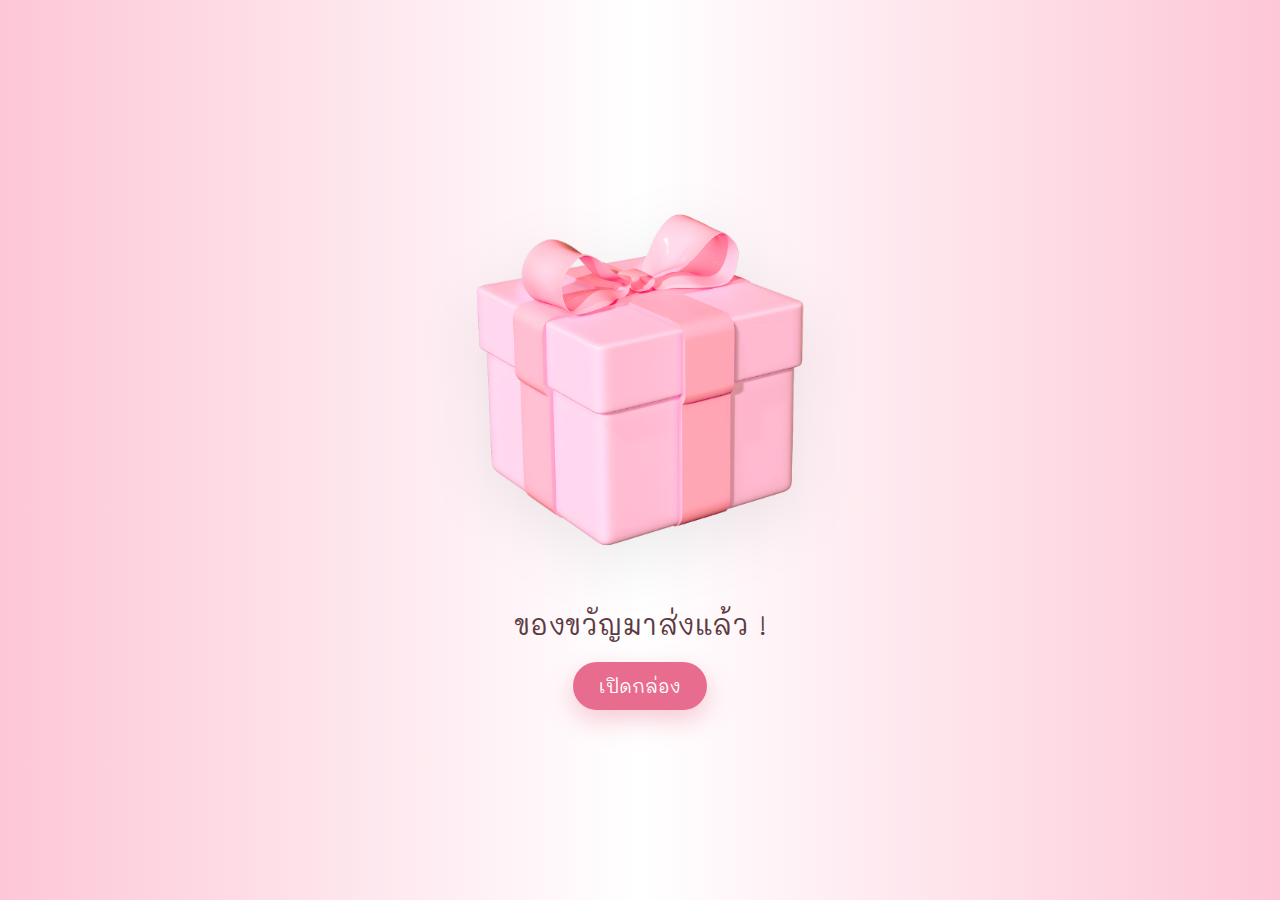
<file: index.html>
<!DOCTYPE html>
<html lang="en">
<head>
    <meta charset="UTF-8">
    <meta name="viewport" content="width=device-width, initial-scale=1.0">
    <link rel="stylesheet" href="css/style.css">
    <link href="https://fonts.googleapis.com/css2?family=Mali&display=swap" rel="stylesheet">
    <title>LOVE</title>
</head>
<body>
    <img src="img/Gift.png" alt="Gift" width="760" height="760">
    <p>ของขวัญมาส่งแล้ว !</p>
    <a href="pass.html">เปิดกล่อง</a>
</body>
</html>
</file>
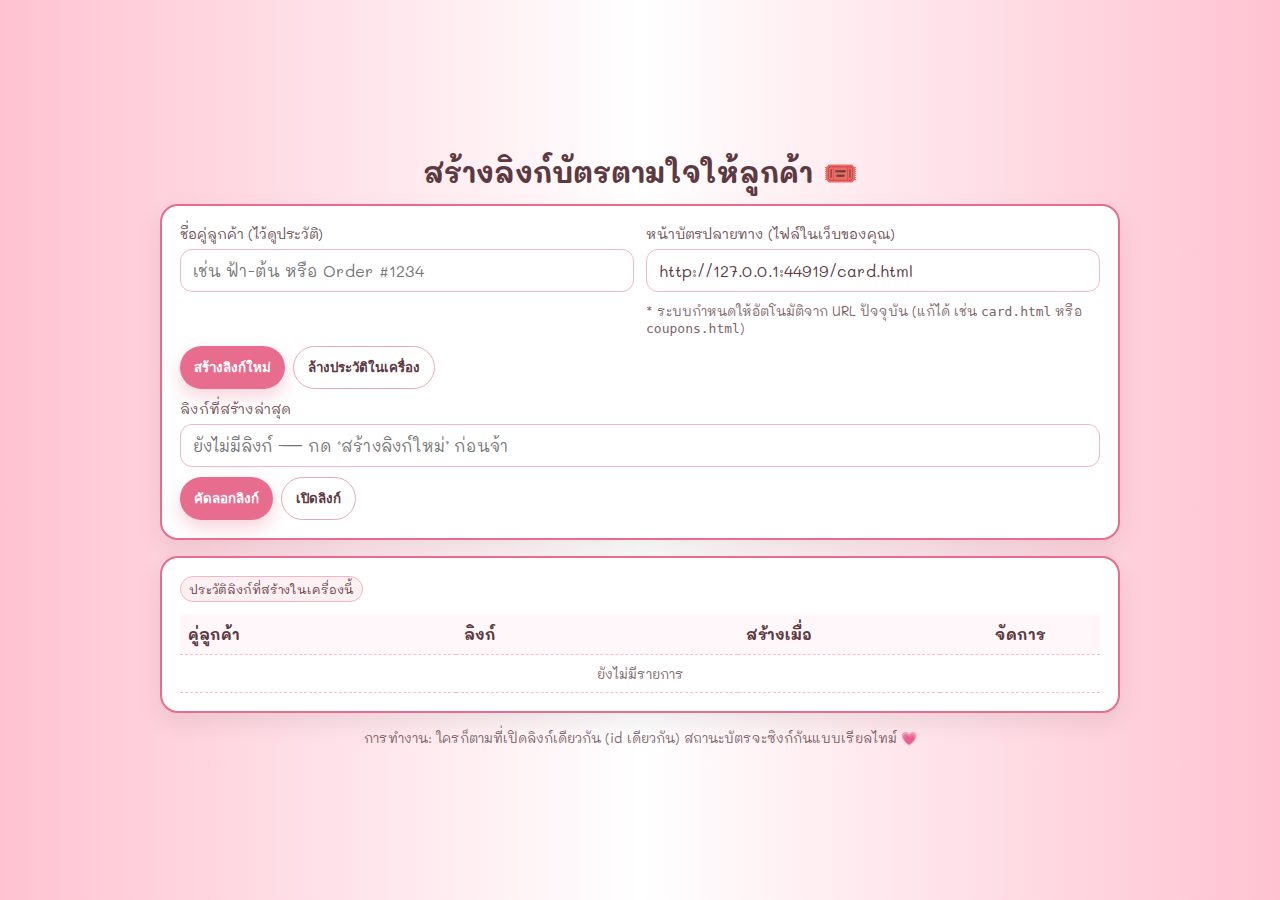
<file: card.html>
<!DOCTYPE html>
<html lang="th">

<head>
    <meta charset="utf-8">
    <meta name="viewport" content="width=device-width, initial-scale=1">
    <title>สร้างลิงก์บัตรตามใจ (สำหรับลูกค้า)</title>
    <link href="https://fonts.googleapis.com/css2?family=Mali&display=swap" rel="stylesheet">
    <style>
        * {
            box-sizing: border-box;
            margin: 0;
            padding: 0
        }

        html,
        body {
            height: 100%
        }

        body {
            font-family: 'Mali', cursive;
            background: linear-gradient(to right, #FFC2D1, #FFFFFF, #FFC2D1);
            color: #5C3A42;
            display: flex;
            align-items: center;
            justify-content: center;
            padding: 28px;
        }

        .wrap {
            width: min(960px, 96vw);
        }

        h1 {
            text-align: center;
            font-size: 28px;
            margin-bottom: 14px;
        }

        .card {
            background: #fff;
            border: 2px solid #E86C8D;
            border-radius: 18px;
            padding: 18px;
            box-shadow: 0 10px 24px rgba(0, 0, 0, .08);
            margin-bottom: 16px;
        }

        .row {
            display: grid;
            grid-template-columns: 1fr 1fr;
            gap: 12px;
        }

        label {
            font-size: 14px;
            opacity: .9;
            display: block;
            margin-bottom: 6px;
        }

        input[type="text"],
        .readonly {
            width: 100%;
            padding: 10px 12px;
            border-radius: 12px;
            border: 1.5px solid #f0b7c9;
            background: #fff;
            font-family: 'Mali', cursive;
            font-size: 16px;
            color: #5C3A42;
        }

        .readonly {
            background: #fffdfd;
        }

        .btn {
            appearance: none;
            border: 0;
            cursor: pointer;
            padding: 10px 14px;
            border-radius: 999px;
            background: #E86C8D;
            color: #fff;
            font-weight: 700;
            box-shadow: 0 8px 18px rgba(232, 108, 141, .3);
            transition: transform .06s ease, filter .15s ease;
        }

        .btn:hover {
            transform: translateY(-1px);
            filter: brightness(.97);
        }

        .ghost {
            background: transparent;
            color: #5C3A42;
            border: 1.5px solid #e7a9ba;
            box-shadow: none;
        }

        .actions {
            display: flex;
            gap: 8px;
            flex-wrap: wrap;
        }

        .hint {
            font-size: 13px;
            opacity: .8;
        }

        .list {
            margin-top: 12px;
        }

        table {
            width: 100%;
            border-collapse: collapse;
        }

        th,
        td {
            padding: 10px 8px;
            border-bottom: 1px dashed #f1c1d0;
            text-align: left;
            font-size: 15px;
        }

        th {
            background: #fff7fa;
        }

        .pill {
            font-size: 12px;
            background: #fff0f4;
            border: 1px solid #f4b4c6;
            padding: 4px 8px;
            border-radius: 999px;
            display: inline-block;
        }

        .center {
            text-align: center
        }

        .mt {
            margin-top: 10px
        }

        .mb {
            margin-bottom: 8px
        }
    </style>
</head>

<body>
    <div class="wrap">
        <h1>สร้างลิงก์บัตรตามใจให้ลูกค้า 🎟️</h1>

        <!-- การตั้งค่า -->
        <section class="card">
            <div class="row">
                <div>
                    <label>ชื่อคู่ลูกค้า (ไว้ดูประวัติ)</label>
                    <input id="customerName" type="text" placeholder="เช่น ฟ้า-ต้น หรือ Order #1234">
                </div>
                <div>
                    <label>หน้าบัตรปลายทาง (ไฟล์ในเว็บของคุณ)</label>
                    <input id="targetPage" type="text" class="readonly">
                    <div class="hint mt">* ระบบกำหนดให้อัตโนมัติจาก URL ปัจจุบัน (แก้ได้ เช่น <code>card.html</code>
                        หรือ <code>coupons.html</code>)</div>
                </div>
            </div>

            <div class="actions mt">
                <button id="genBtn" class="btn">สร้างลิงก์ใหม่</button>
                <button id="clearBtn" class="btn ghost">ล้างประวัติในเครื่อง</button>
            </div>

            <div class="mt">
                <label>ลิงก์ที่สร้างล่าสุด</label>
                <input id="lastLink" type="text" class="readonly" readonly
                    placeholder="ยังไม่มีลิงก์ — กด ‘สร้างลิงก์ใหม่’ ก่อนจ้า">
                <div class="actions mt">
                    <button id="copyBtn" class="btn" disabled>คัดลอกลิงก์</button>
                    <button id="openBtn" class="btn ghost" disabled>เปิดลิงก์</button>
                </div>
            </div>
        </section>

        <!-- รายการที่เคยสร้าง -->
        <section class="card">
            <div class="mb"><span class="pill">ประวัติลิงก์ที่สร้างในเครื่องนี้</span></div>
            <div class="list">
                <table id="table">
                    <thead>
                        <tr>
                            <th style="width:30%">คู่ลูกค้า</th>
                            <th>ลิงก์</th>
                            <th style="width:22%">สร้างเมื่อ</th>
                            <th class="center" style="width:160px">จัดการ</th>
                        </tr>
                    </thead>
                    <tbody id="tbody">
                        <tr>
                            <td colspan="4" class="center hint">ยังไม่มีรายการ</td>
                        </tr>
                    </tbody>
                </table>
            </div>
        </section>

        <p class="hint center">
            การทำงาน: ใครก็ตามที่เปิดลิงก์เดียวกัน (id เดียวกัน) สถานะบัตรจะซิงก์กันแบบเรียลไทม์ 💗
        </p>
    </div>

    <script>
        // === ค่าพื้นฐาน/การเก็บประวัติ ===
        const LS_KEY = 'love_links_v1';

        // สร้างค่าเริ่มต้นของ targetPage จาก URL ปัจจุบัน (ชี้ไปที่ card.html/coupons.html)
        const targetPageInput = document.getElementById('targetPage');
        (function initTarget() {
            const here = new URL(location.href);
            // เดาว่าหน้าปลายทางคือ card.html ถ้าไฟล์นี้ชื่ออื่นแก้ได้ตามต้องการ
            const defaultPage = 'card.html';
            // สร้าง path ใน repo เดียวกัน
            const base = here.origin + here.pathname.replace(/[^/]+$/, '');
            targetPageInput.value = base + defaultPage;
        })();

        const genBtn = document.getElementById('genBtn');
        const clearBtn = document.getElementById('clearBtn');
        const copyBtn = document.getElementById('copyBtn');
        const openBtn = document.getElementById('openBtn');
        const lastLink = document.getElementById('lastLink');
        const nameEl = document.getElementById('customerName');
        const tbody = document.getElementById('tbody');

        // โหลดประวัติ
        function loadHistory() {
            try { return JSON.parse(localStorage.getItem(LS_KEY) || '[]'); }
            catch { return []; }
        }
        function saveHistory(list) {
            localStorage.setItem(LS_KEY, JSON.stringify(list));
        }

        function renderTable() {
            const list = loadHistory();
            if (list.length === 0) {
                tbody.innerHTML = `<tr><td colspan="4" class="center hint">ยังไม่มีรายการ</td></tr>`;
                return;
            }
            tbody.innerHTML = '';
            list.forEach((item, idx) => {
                const tr = document.createElement('tr');
                tr.innerHTML = `
          <td>${escapeHtml(item.name || '-')}</td>
          <td><a href="${item.link}" target="_blank">${item.link}</a></td>
          <td>${new Date(item.created).toLocaleString()}</td>
          <td class="center">
            <button class="btn" data-act="copy" data-i="${idx}">คัดลอก</button>
            <button class="btn ghost" data-act="del" data-i="${idx}">ลบ</button>
          </td>
        `;
                tbody.appendChild(tr);
            });
        }

        function escapeHtml(s = '') {
            return s.replace(/[&<>"']/g, m => ({ '&': '&amp;', '<': '&lt;', '>': '&gt;', '"': '&quot;', "'": '&#39;' }[m]));
        }

        // สร้างลิงก์ใหม่
        genBtn.addEventListener('click', () => {
            const page = targetPageInput.value.trim();
            if (!page) { alert('กรุณากรอกหน้าปลายทาง เช่น card.html'); return; }

            const id = (crypto.randomUUID ? crypto.randomUUID() : Math.random().toString(36).slice(2)) + Date.now();
            const url = new URL(page, location.href); // รองรับทั้ง absolute/relative
            url.searchParams.set('id', id);

            lastLink.value = url.toString();
            copyBtn.disabled = openBtn.disabled = false;

            const list = loadHistory();
            list.unshift({ name: nameEl.value.trim(), link: url.toString(), id, created: Date.now() });
            saveHistory(list);
            renderTable();
        });

        // คัดลอก/เปิดลิงก์ล่าสุด
        copyBtn.addEventListener('click', async () => {
            if (!lastLink.value) return;
            await navigator.clipboard.writeText(lastLink.value);
            copyBtn.textContent = 'คัดลอกแล้ว ✓';
            setTimeout(() => copyBtn.textContent = 'คัดลอกลิงก์', 1200);
        });
        openBtn.addEventListener('click', () => {
            if (!lastLink.value) return;
            window.open(lastLink.value, '_blank');
        });

        // จัดการตาราง (คัดลอก/ลบ)
        tbody.addEventListener('click', async (e) => {
            const btn = e.target.closest('button'); if (!btn) return;
            const i = +btn.dataset.i;
            const act = btn.dataset.act;
            const list = loadHistory();
            const item = list[i];
            if (!item) return;

            if (act === 'copy') {
                await navigator.clipboard.writeText(item.link);
                btn.textContent = 'คัดลอกแล้ว ✓';
                setTimeout(() => btn.textContent = 'คัดลอก', 1000);
            } else if (act === 'del') {
                if (confirm('ลบรายการนี้ออกจากประวัติ?')) {
                    list.splice(i, 1); saveHistory(list); renderTable();
                }
            }
        });

        // ล้างประวัติทั้งหมด
        clearBtn.addEventListener('click', () => {
            if (confirm('ล้างประวัติที่สร้างไว้ทั้งหมดเฉพาะในเครื่องนี้?')) {
                localStorage.removeItem(LS_KEY);
                renderTable();
            }
        });

        // เริ่มต้น
        renderTable();
    </script>
</body>

</html>
</file>
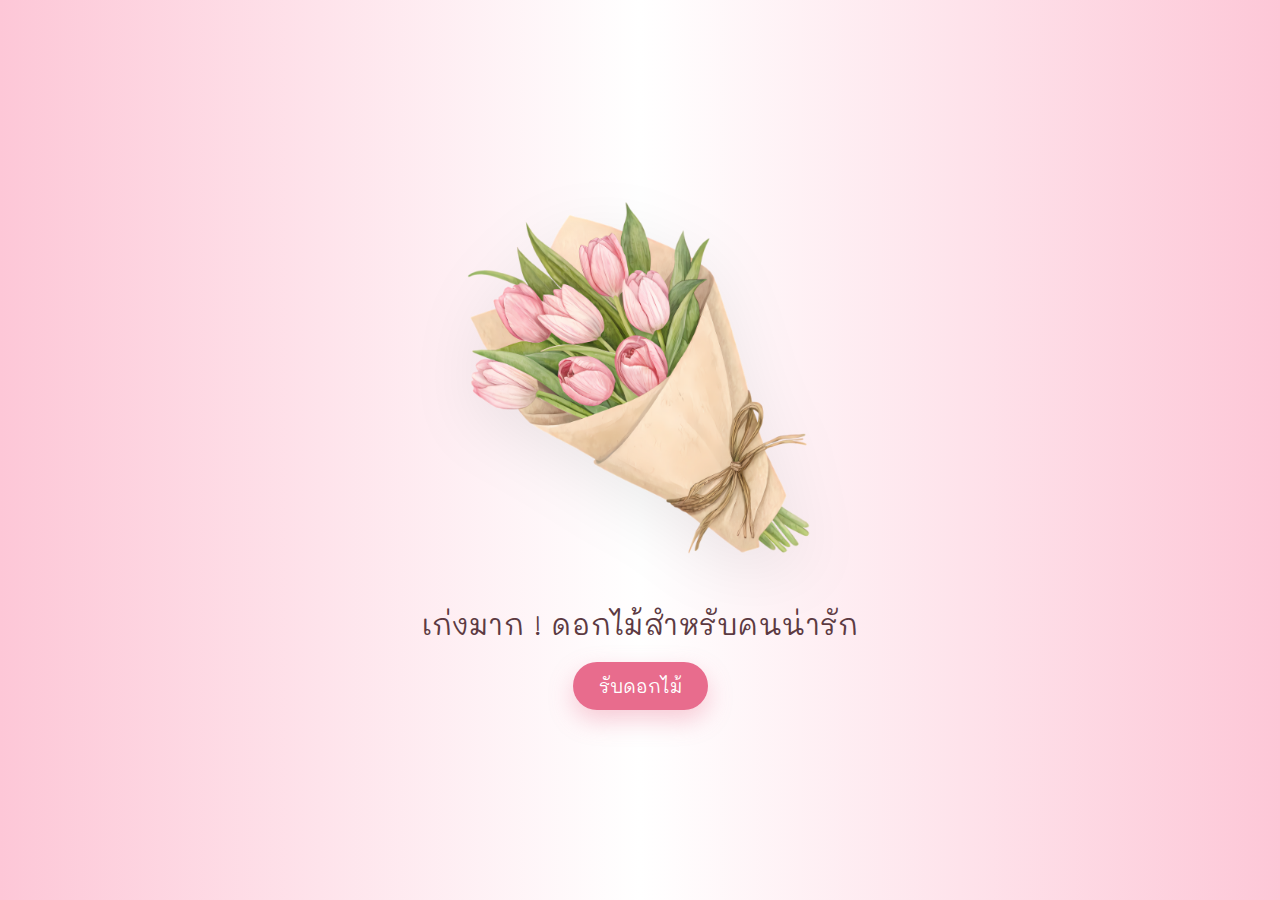
<file: flower.html>
<!DOCTYPE html>
<html lang="en">
<head>
    <meta charset="UTF-8">
    <meta name="viewport" content="width=device-width, initial-scale=1.0">
    <link rel="stylesheet" href="css/style.css">
    <link href="https://fonts.googleapis.com/css2?family=Mali&display=swap" rel="stylesheet">
    <title>LOVE</title>
</head>
<body>
    <img src="img/flower.png" alt="flower" width="760" height="760">
    <p>เก่งมาก ! ดอกไม้สำหรับคนน่ารัก</p>
    <a href="menu.html">รับดอกไม้</a>
</body>
</html>
</file>
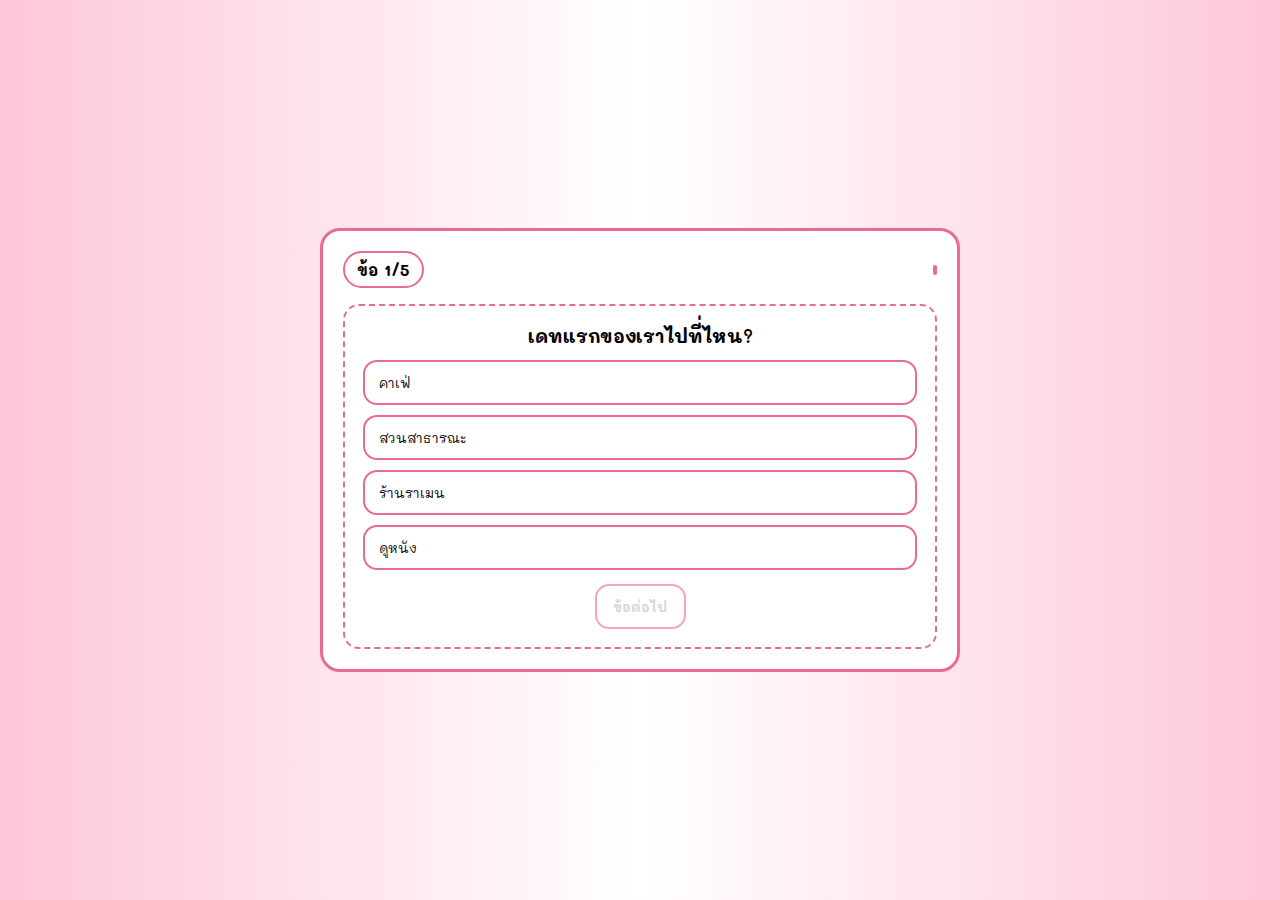
<file: game.html>
<!DOCTYPE html>
<html lang="th">

<head>
    <meta charset="UTF-8">
    <meta name="viewport" content="width=device-width, initial-scale=1.0">
    <title>LOVE</title>
    <link href="https://fonts.googleapis.com/css2?family=Mali:wght@300;400;600;700&display=swap" rel="stylesheet">

    <style>
        * {
            margin: 0;
            padding: 0;
            box-sizing: border-box;
            font-family: 'Mali', cursive;
        }

        html,
        body {
            height: 100%;
        }

        body {
            background: linear-gradient(to right, #FDC7D7, #FFFFFF, #FDC7D7);
            display: flex;
            align-items: center;
            justify-content: center;
        }

        .wrapper {
            display: flex;
            flex-direction: column;
            align-items: center;
            justify-content: center;
            text-align: center;
        }

        /* ==== GAME PAGE ==== */
        .game {
            width: min(92vw, 640px);
            background: #FFFFFF;
            border: 3px solid #E86C8D;
            border-radius: 20px;
            padding: 20px;
        }

        .game__head {
            display: flex;
            align-items: center;
            justify-content: space-between;
            gap: 12px;
            margin-bottom: 12px;
        }

        .game__badge {
            font-weight: 700;
            padding: 6px 12px;
            border-radius: 999px;
            background: #FFFFFF;
            border: 2px solid #E86C8D;
        }

        .progress {
            height: 10px;
            background: #FFFFFF;
            border: 2px solid #E86C8D;
            border-radius: 999px;
            overflow: hidden;
        }

        .progress__bar {
            height: 100%;
            background: #E86C8D;
            width: 0%;
            transition: width .25s ease;
        }

        .game__card {
            margin-top: 16px;
            padding: 18px;
            border: 2px dashed #E86C8D;
            border-radius: 16px;
            background: #FFFFFF;
        }

        .q {
            font-size: 1.15rem;
            font-weight: 700;
            margin-bottom: 12px;
        }

        .choices {
            display: grid;
            gap: 10px;
        }

        .choice {
            display: block;
            width: 100%;
            text-align: left;
            padding: 12px 14px;
            border-radius: 14px;
            border: 2px solid #E86C8D;
            background: #FFFFFF;
            cursor: pointer;
            transition: transform .1s ease;
        }

        .choice:hover {
            transform: translateY(-1px);
        }

        .choice--selected {
            background: linear-gradient(0deg, rgba(232, 108, 141, .25), rgba(232, 108, 141, .25)), #FFFFFF;
            border-color: #E86C8D;
        }

        .game__actions {
            margin-top: 14px;
            display: flex;
            justify-content: center;
            gap: 10px;
        }

        .btn {
            border: 2px solid #E86C8D;
            border-radius: 14px;
            padding: 12px 16px;
            font-weight: 700;
            cursor: pointer;
            background: #FFFFFF;
        }

        .btn:disabled {
            opacity: .6;
            cursor: default;
        }

        .result {
            text-align: center;
            padding: 18px;
            border-radius: 16px;
            border: 2px dashed #E86C8D;
            background: #FFFFFF;
        }




        /* =========================
   Responsive Add-on (append only)
   ใช้ breakpoints เดิมทั้งเว็บ
   ========================= */

        /* กันติ่งขอบจอ + ระยะปลอดภัย */
        @supports (padding: max(0px)) {
            body {
                min-height: 100dvh;
                padding-left: max(24px, env(safe-area-inset-left));
                padding-right: max(24px, env(safe-area-inset-right));
                padding-top: max(24px, env(safe-area-inset-top));
                padding-bottom: max(24px, env(safe-area-inset-bottom));
            }
        }

        /* ---------- โทรศัพท์เล็กมาก (≤ 360px) ---------- */
        @media (max-width: 360px) {
            .game {
                width: 96vw;
                padding: 16px;
                border-radius: 16px;
            }

            .game__head {
                gap: 10px;
                margin-bottom: 10px;
            }

            .game__badge {
                font-size: 12px;
                padding: 5px 10px;
            }

            .game__head .progress {
                flex: 1;
                min-width: 140px;
            }

            .progress {
                height: 8px;
            }

            .game__card {
                margin-top: 12px;
                padding: 14px;
                border-radius: 14px;
            }

            .q {
                font-size: 1rem;
                margin-bottom: 10px;
            }

            .choices {
                display: grid;
                grid-template-columns: 1fr;
                /* 1 คอลัมน์อ่านง่าย */
                gap: 8px;
            }

            .choice {
                padding: 10px 12px;
                border-radius: 12px;
                font-size: .98rem;
            }

            .game__actions {
                margin-top: 12px;
            }

            .btn {
                padding: 10px 14px;
                font-size: .95rem;
            }

            .result {
                padding: 14px;
                border-radius: 14px;
            }
        }

        /* ---------- โทรศัพท์ทั่วไป (361–480px) ---------- */
        @media (min-width: 361px) and (max-width: 480px) {
            .game {
                width: 94vw;
                padding: 18px;
                border-radius: 18px;
            }

            .game__head {
                gap: 12px;
            }

            .game__badge {
                font-size: 13px;
                padding: 6px 12px;
            }

            .game__head .progress {
                flex: 1;
                min-width: 160px;
            }

            .progress {
                height: 9px;
            }

            .game__card {
                padding: 16px;
                border-radius: 14px;
            }

            .q {
                font-size: 1.08rem;
            }

            .choices {
                display: grid;
                grid-template-columns: 1fr;
                gap: 10px;
            }

            .choice {
                padding: 12px 14px;
                font-size: 1rem;
            }

            .btn {
                padding: 11px 16px;
                font-size: 1rem;
            }
        }

        /* ---------- มือถือจอใหญ่ / Phablet (481–599px) ---------- */
        @media (min-width: 481px) and (max-width: 599px) {
            .game {
                width: 90vw;
                padding: 20px;
                border-radius: 20px;
            }

            .q {
                font-size: 1.12rem;
            }

            .choices {
                display: grid;
                grid-template-columns: 1fr 1fr;
                /* 2 คอลัมน์พอดีตา */
                gap: 10px;
            }

            .choice {
                padding: 12px 14px;
            }
        }

        /* ---------- iPad / Tablet (600–1024px) ---------- */
        @media (min-width: 600px) and (max-width: 1024px) {
            .game {
                width: min(88vw, 700px);
                padding: 22px;
                border-radius: 20px;
            }

            .q {
                font-size: 1.2rem;
            }

            .choices {
                display: grid;
                grid-template-columns: 1fr 1fr;
                /* tablet = 2 คอลัมน์ */
                gap: 12px;
            }

            .choice {
                padding: 14px 16px;
                font-size: 1.02rem;
            }

            .btn {
                padding: 12px 18px;
                font-size: 1.02rem;
            }
        }

        /* ---------- แนวนอนความสูงน้อย (Landscape/จอเตี้ย) ---------- */
        @media (orientation: landscape) and (max-height: 420px) {
            .game {
                width: min(92vw, 720px);
                padding: 14px;
                border-radius: 16px;
            }

            .game__head {
                margin-bottom: 8px;
            }

            .progress {
                height: 8px;
            }

            .game__card {
                padding: 12px;
            }

            .choices {
                display: grid;
                grid-template-columns: 1fr 1fr;
                /* ช่วยประหยัดความสูง */
                gap: 8px;
            }

            .choice {
                padding: 10px 12px;
                font-size: .96rem;
            }

            .btn {
                padding: 10px 14px;
                font-size: .95rem;
            }
        }

        /* ---------- ผู้ใช้ลด Motion ---------- */
        @media (prefers-reduced-motion: reduce) {

            .choice,
            .btn,
            .progress__bar {
                transition: none !important;
            }
        }

        /* ---- Override สำหรับ iPad/Tablet: ให้ช้อยส์เรียงแถวเดียวแนวตั้ง ---- */
        @media (min-width: 600px) and (max-width: 1024px) {
            .choices {
                display: grid;
                grid-template-columns: 1fr;
                /* เดิมเป็น 1fr 1fr → ปรับเป็นคอลัมน์เดียว */
                gap: 12px;
            }
        }

        @media (orientation: landscape) and (max-height: 420px) {
            .choices {
                grid-template-columns: 1fr;
                /* บังคับคอลัมน์เดียวในจอเตี้ย */
            }
        }
    </style>
</head>

<body>

    <div class="wrapper">
        <div class="game" id="game">
            <div class="game__head">
                <div class="game__badge" id="badge">ข้อ 1/5</div>
                <div class="progress">
                    <div class="progress__bar" id="pbar"></div>
                </div>
            </div>

            <div class="game__card">
                <div class="q" id="qText">...</div>
                <div class="choices" id="choices"></div>
                <div class="game__actions">
                    <button class="btn" id="nextBtn" disabled>ข้อต่อไป</button>
                </div>
            </div>
        </div>
    </div>

    <script>
        // ===== Quiz Data =====
        const QUIZ = [
            { q: "เดทแรกของเราไปที่ไหน?", a: ["คาเฟ่", "สวนสาธารณะ", "ร้านราเมน", "ดูหนัง"], correct: 3 },
            { q: "เครื่องดื่มที่ชอบสั่งที่สุดคือ?", a: ["โกโก้", "ชานมไข่มุก", "อเมริกาโน่", "มัทฉะนม"], correct: 1 },
            { q: "สีที่เธอชอบคือ?", a: ["ชมพู", "ฟ้า", "เขียว", "เหลือง"], correct: 0 },
            { q: "เพลงที่ฟังด้วยกันบ่อยที่สุดคือ?", a: ["Pop", "Ballad", "Indie", "R&B"], correct: 1 },
            { q: "อยากไปเที่ยวไหนด้วยกันต่อ?", a: ["ภูเขา", "ทะเล", "ต่างประเทศ", "คาเฟ่ต่างจังหวัด"], correct: 2 },
        ];

        const qText = document.getElementById('qText');
        const choicesEl = document.getElementById('choices');
        const nextBtn = document.getElementById('nextBtn');
        const badge = document.getElementById('badge');
        const pbar = document.getElementById('pbar');

        let idx = 0;
        let score = 0;
        let selected = null;

        render();

        function render() {
            selected = null;
            nextBtn.disabled = true;

            const item = QUIZ[idx];
            qText.textContent = item.q;
            badge.textContent = `ข้อ ${idx + 1}/${QUIZ.length}`;
            pbar.style.width = ((idx) / QUIZ.length) * 100 + '%';

            choicesEl.innerHTML = '';
            item.a.forEach((text, i) => {
                const btn = document.createElement('button');
                btn.className = 'choice';
                btn.type = 'button';
                btn.textContent = text;
                btn.addEventListener('click', () => pick(i));
                choicesEl.appendChild(btn);
            });
        }

        function pick(i) {
            selected = i;
            nextBtn.disabled = false;

            Array.from(choicesEl.children).forEach((b, index) => {
                b.classList.remove('choice--selected');
                if (index === selected) {
                    b.classList.add('choice--selected');
                }
            });
        }

        nextBtn.addEventListener('click', () => {
            if (selected === null) return;

            if (selected === QUIZ[idx].correct) score++;

            if (idx < QUIZ.length - 1) {
                idx++;
                render();
            } else {
                finish();
            }
        });

        function finish() {
            pbar.style.width = '100%';
            const total = QUIZ.length;
            const container = document.getElementById('game');
            container.innerHTML = `
                <div class="result">
                    <h2>จบเกมแล้วนะ</h2>
                    <p>ได้คะแนน <strong>${score}</strong> จาก <strong>${total}</strong> ข้อ</p>
                    <div style="margin-top:14px">
                        <a href="menu.html">
                            <button class="btn">กลับไปที่หน้าเมนู</button>
                        </a>
                    </div>
                </div>
            `;
        }
    </script>

</body>

</html>
</file>
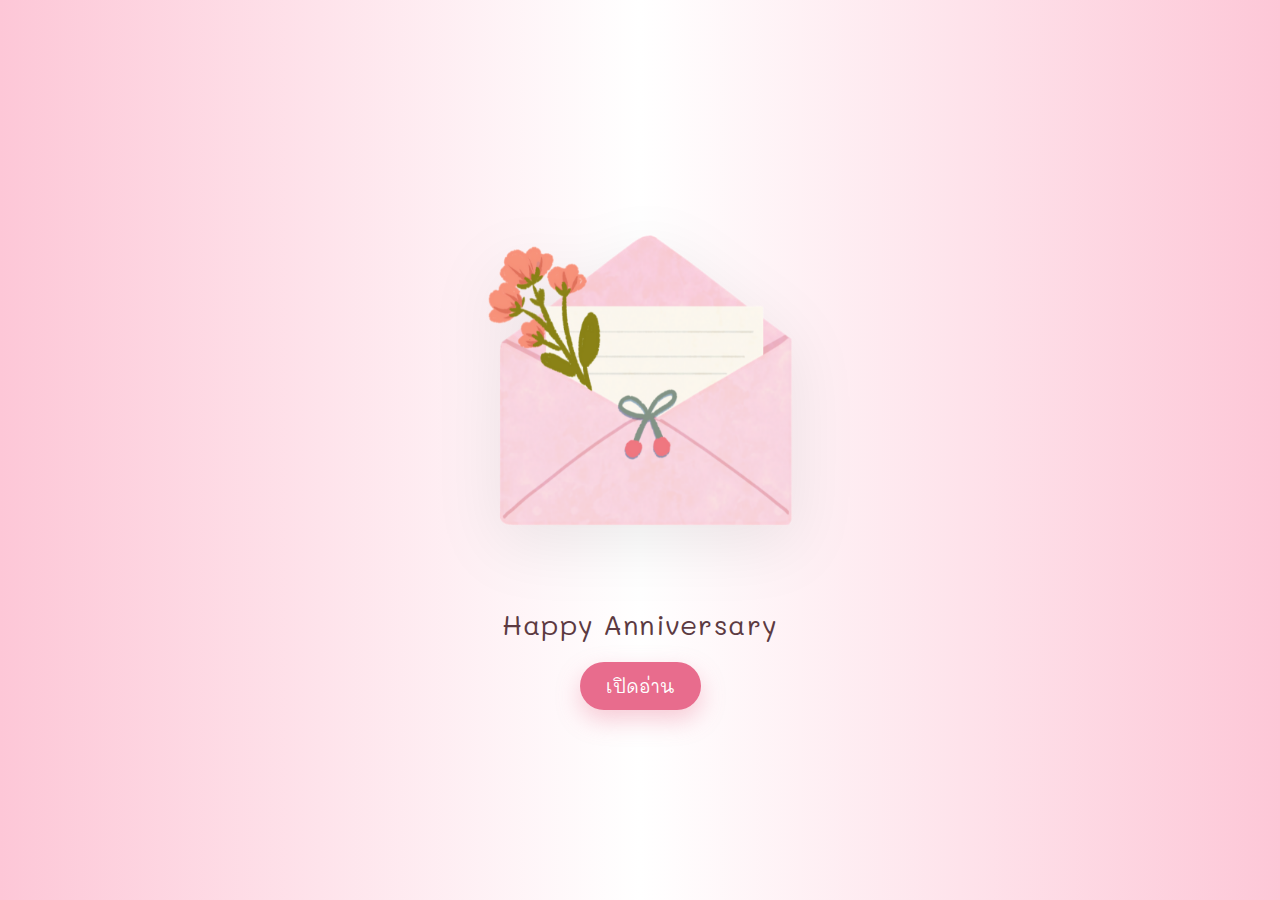
<file: letter.html>
<!DOCTYPE html>
<html lang="en">
<head>
    <meta charset="UTF-8">
    <meta name="viewport" content="width=device-width, initial-scale=1.0">
    <link rel="stylesheet" href="css/style.css">
    <link href="https://fonts.googleapis.com/css2?family=Mali&display=swap" rel="stylesheet">
    <title>LOVE</title>
</head>
<body>
    <img src="img/toyou.png" alt="Gift" width="760" height="760">
    <p>Happy Anniversary</p>
    <a href="toyou.html">เปิดอ่าน</a>
</body>
</html>
</file>
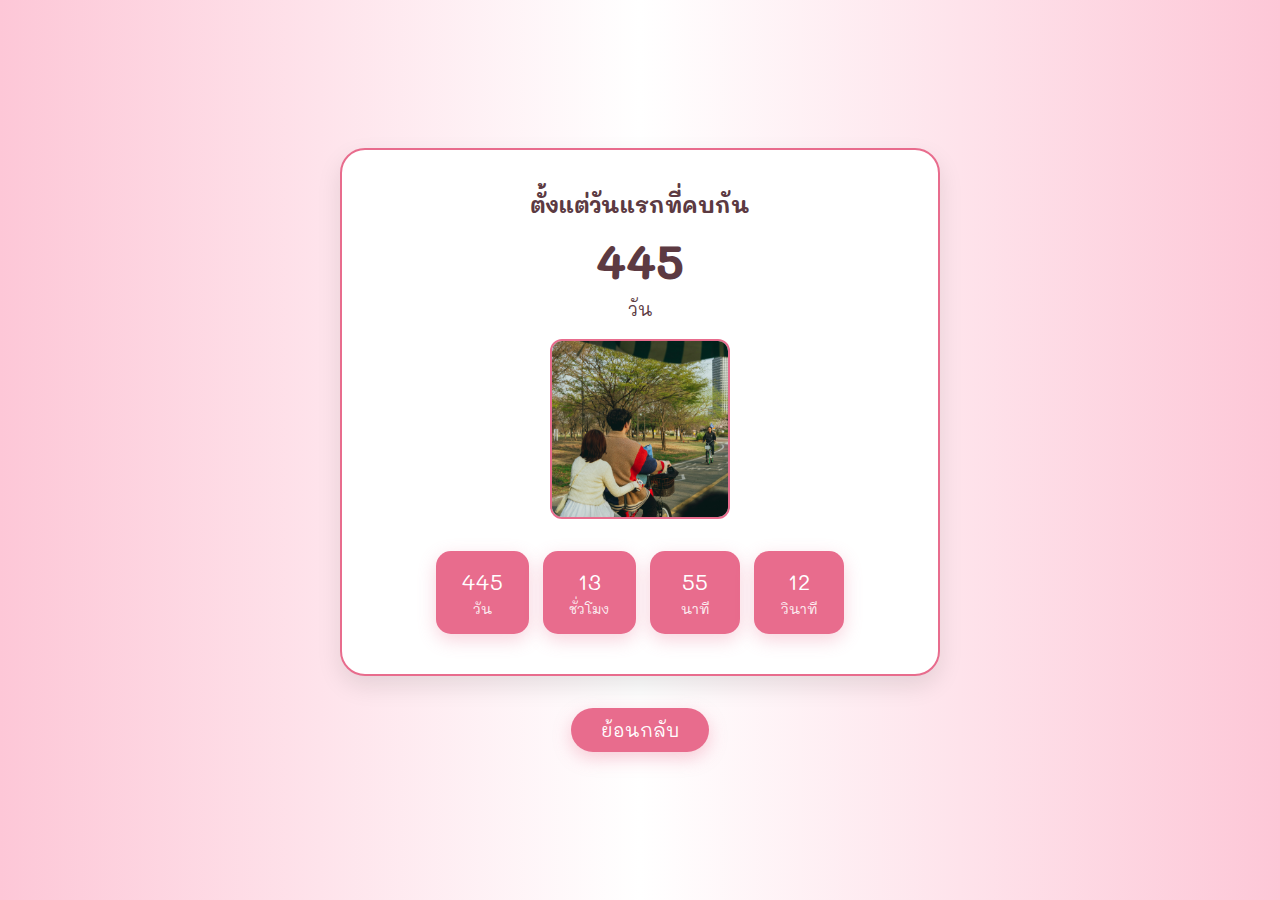
<file: love-days.html>
<!DOCTYPE html>
<html lang="th">

<head>
    <meta charset="UTF-8">
    <meta name="viewport" content="width=device-width, initial-scale=1.0">
    <title>เราคบกันมานานเท่าไหร่แล้วนะ</title>
    <link href="https://fonts.googleapis.com/css2?family=Mali&display=swap" rel="stylesheet">
    <style>
        * {
            margin: 0;
            padding: 0;
            box-sizing: border-box;
        }

        html,
        body {
            height: 100%;
        }

        body {
            font-family: 'Mali', cursive;
            background: linear-gradient(to right, #FDC7D7, #FFFFFF, #FDC7D7);
            display: flex;
            align-items: center;
            justify-content: center;
            flex-direction: column;
        }

        .card {
            background: #fff;
            border-radius: 25px;
            padding: 40px 60px;
            text-align: center;
            box-shadow: 0 10px 25px rgba(0, 0, 0, 0.1);
            border: 2px solid #E86C8D;
            max-width: 600px;
            width: 90%;
        }

        h2 {
            color: #5C3A42;
            font-size: 22px;
            margin-bottom: 10px;
        }

        .days {
            font-size: 48px;
            color: #5C3A42;
            font-weight: bold;
            margin-bottom: 6px;
        }

        .small {
            font-size: 18px;
            color: #5C3A42;
            margin-bottom: 18px;
        }

        .photo {
            width: 180px;
            height: 180px;
            border-radius: 12px;
            object-fit: cover;
            margin-bottom: 28px;
            border: 2px solid #E86C8D;
        }

        .time-boxes {
            display: flex;
            justify-content: center;
            flex-wrap: wrap;
            gap: 14px;
        }

        .box {
            background: #E86C8D;
            color: white;
            border-radius: 15px;
            padding: 16px 26px;
            font-size: 22px;
            box-shadow: 0 6px 18px rgba(232, 108, 141, 0.3);
            min-width: 90px;
        }

        .box small {
            display: block;
            font-size: 14px;
            margin-top: 3px;
            opacity: 0.9;
        }

        .back-btn {
            margin-top: 32px;
            display: inline-block;
            background: #E86C8D;
            color: #fff;
            text-decoration: none;
            padding: 10px 30px;
            border-radius: 999px;
            font-size: 18px;
            transition: 0.2s;
            box-shadow: 0 6px 18px rgba(232, 108, 141, 0.35);
        }

        .back-btn:hover {
            transform: translateY(-2px);
            box-shadow: 0 10px 25px rgba(232, 108, 141, 0.45);
        }




        /* =========================
   Responsive Add-on (append only)
   ใช้ breakpoints เดียวกับทุกหน้า
   ========================= */

        /* กันติ่งขอบจอ + ระยะปลอดภัย */
        @supports (padding: max(0px)) {
            body {
                min-height: 100dvh;
                padding-left: max(24px, env(safe-area-inset-left));
                padding-right: max(24px, env(safe-area-inset-right));
                padding-top: max(24px, env(safe-area-inset-top));
                padding-bottom: max(24px, env(safe-area-inset-bottom));
            }
        }

        /* ---------- โทรศัพท์เล็กมาก (≤ 360px) ---------- */
        @media (max-width: 360px) {
            .card {
                width: min(94vw, 520px);
                padding: 24px 18px;
                border-radius: 20px;
                box-shadow: 0 8px 20px rgba(0, 0, 0, .12);
            }

            h2 {
                font-size: 18px;
                margin-bottom: 8px;
            }

            .days {
                font-size: 34px;
                margin-bottom: 4px;
            }

            .small {
                font-size: 14px;
                margin-bottom: 14px;
            }

            .photo {
                width: 120px;
                height: 120px;
                margin-bottom: 18px;
                border-radius: 10px;
            }

            .time-boxes {
                gap: 8px;
            }

            .box {
                min-width: 72px;
                padding: 10px 14px;
                font-size: 16px;
                border-radius: 12px;
                box-shadow: 0 6px 14px rgba(232, 108, 141, .28);
            }

            .box small {
                font-size: 12px;
            }

            .back-btn {
                margin-top: 18px;
                font-size: 16px;
                padding: 9px 22px;
                box-shadow: 0 6px 16px rgba(232, 108, 141, .30);
            }
        }

        /* ---------- โทรศัพท์ทั่วไป (361–480px) ---------- */
        @media (min-width: 361px) and (max-width: 480px) {
            .card {
                width: min(92vw, 560px);
                padding: 28px 22px;
                border-radius: 22px;
            }

            h2 {
                font-size: 20px;
            }

            .days {
                font-size: 40px;
            }

            .small {
                font-size: 16px;
                margin-bottom: 16px;
            }

            .photo {
                width: 140px;
                height: 140px;
                margin-bottom: 22px;
            }

            .time-boxes {
                gap: 10px;
            }

            .box {
                min-width: 80px;
                padding: 12px 18px;
                font-size: 18px;
            }

            .back-btn {
                margin-top: 22px;
                font-size: 17px;
                padding: 10px 26px;
            }
        }

        /* ---------- มือถือจอใหญ่ / Phablet (481–599px) ---------- */
        @media (min-width: 481px) and (max-width: 599px) {
            .card {
                width: min(88vw, 600px);
                padding: 32px 28px;
                border-radius: 24px;
            }

            h2 {
                font-size: 22px;
            }

            .days {
                font-size: 44px;
            }

            .photo {
                width: 160px;
                height: 160px;
            }

            .time-boxes {
                gap: 12px;
            }

            .box {
                min-width: 86px;
                padding: 14px 22px;
                font-size: 20px;
            }

            .back-btn {
                margin-top: 26px;
                font-size: 18px;
                padding: 10px 30px;
            }
        }

        /* ---------- iPad / Tablet (600–1024px) ---------- */
        @media (min-width: 600px) and (max-width: 1024px) {
            .card {
                width: min(76vw, 680px);
                padding: 36px 40px;
                border-radius: 25px;
                box-shadow: 0 10px 25px rgba(0, 0, 0, .12);
            }

            h2 {
                font-size: 24px;
            }

            .days {
                font-size: 50px;
            }

            .small {
                font-size: 18px;
            }

            .photo {
                width: 170px;
                height: 170px;
                margin-bottom: 24px;
            }

            .time-boxes {
                gap: 14px;
            }

            .box {
                min-width: 96px;
                padding: 16px 24px;
                font-size: 22px;
            }

            .back-btn {
                margin-top: 30px;
                font-size: 18px;
                padding: 11px 34px;
            }
        }

        /* ---------- แนวนอนความสูงน้อย (Landscape/จอเตี้ย) ---------- */
        @media (orientation: landscape) and (max-height: 420px) {
            body {
                padding-top: 12px;
                padding-bottom: 12px;
            }

            .card {
                width: min(86vw, 640px);
                padding: 20px 18px;
                border-radius: 18px;
            }

            h2 {
                font-size: 18px;
                margin-bottom: 6px;
            }

            .days {
                font-size: 32px;
                margin-bottom: 2px;
            }

            .small {
                font-size: 14px;
                margin-bottom: 10px;
            }

            .photo {
                width: 110px;
                height: 110px;
                margin-bottom: 14px;
            }

            .time-boxes {
                gap: 8px;
            }

            .box {
                min-width: 70px;
                padding: 10px 12px;
                font-size: 16px;
            }

            .back-btn {
                margin-top: 14px;
                font-size: 14px;
                padding: 8px 18px;
            }
        }

        /* ---------- ผู้ใช้ลด Motion ---------- */
        @media (prefers-reduced-motion: reduce) {
            .back-btn {
                transition: none !important;
            }
        }

        /* โทรศัพท์เล็กมาก (≤ 360px) ให้กล่องเรียงบรรทัดเดียว */
        @media (max-width: 360px) {
            .time-boxes {
                display: grid;
                grid-template-columns: repeat(4, 1fr);
                gap: 6px;
            }

            .box {
                min-width: unset;
                padding: 10px 0;
                font-size: 16px;
            }
        }

        /* โทรศัพท์ทั่วไป (361–480px) ให้กล่องเรียงบรรทัดเดียว */
        @media (min-width: 361px) and (max-width: 480px) {
            .time-boxes {
                display: grid;
                grid-template-columns: repeat(4, 1fr);
                gap: 8px;
            }

            .box {
                min-width: unset;
                padding: 12px 0;
                font-size: 17px;
            }
        }
    </style>
</head>

<body>

    <div class="card">
        <h2>ตั้งแต่วันแรกที่คบกัน</h2>
        <div class="days" id="daysCount">0</div>
        <div class="small">วัน</div>

        <img src="img/p2.jpg" alt="คู่ของเรา" class="photo">

        <div class="time-boxes">
            <div class="box"><span id="days">0</span><small>วัน</small></div>
            <div class="box"><span id="hours">0</span><small>ชั่วโมง</small></div>
            <div class="box"><span id="minutes">0</span><small>นาที</small></div>
            <div class="box"><span id="seconds">0</span><small>วินาที</small></div>
        </div>
    </div>
    <a href="menu.html" class="back-btn">ย้อนกลับ</a>

    <script>
        // === ตั้งค่าวันที่เริ่มคบกัน ===
        const startDate = new Date("2025-05-04T20:00:00"); // เปลี่ยนวันที่นี้ได้เลย
        const daysCountEl = document.getElementById("daysCount");
        const daysEl = document.getElementById("days");
        const hoursEl = document.getElementById("hours");
        const minutesEl = document.getElementById("minutes");
        const secondsEl = document.getElementById("seconds");

        function updateLoveTime() {
            const now = new Date();
            const diff = now - startDate;

            const days = Math.floor(diff / (1000 * 60 * 60 * 24));
            const hours = Math.floor((diff / (1000 * 60 * 60)) % 24);
            const minutes = Math.floor((diff / (1000 * 60)) % 60);
            const seconds = Math.floor((diff / 1000) % 60);

            daysCountEl.textContent = days;
            daysEl.textContent = days;
            hoursEl.textContent = hours;
            minutesEl.textContent = minutes;
            secondsEl.textContent = seconds;
        }

        updateLoveTime();
        setInterval(updateLoveTime, 1000);
    </script>
</body>

</html>
</file>
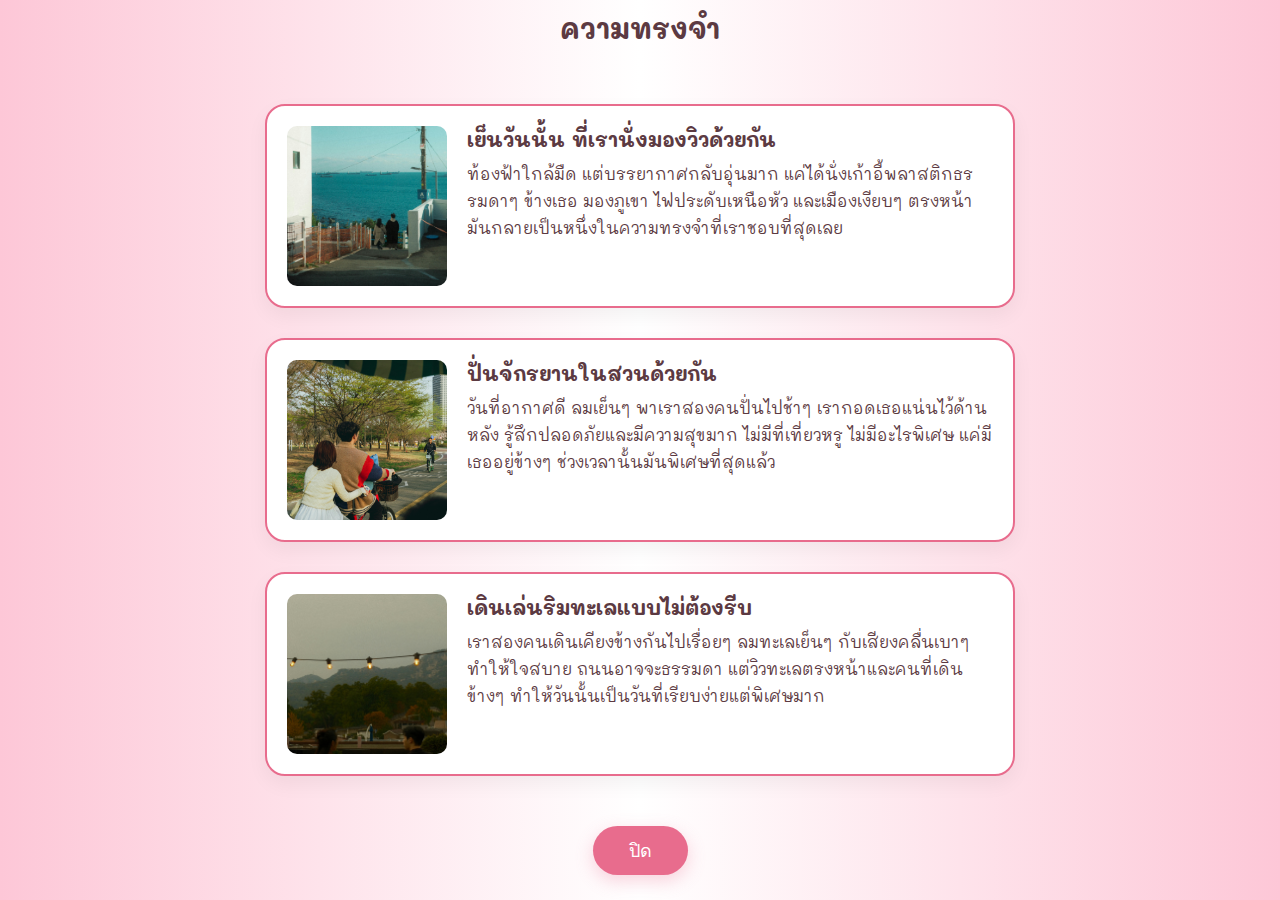
<file: memory.html>
<!DOCTYPE html>
<html lang="th">

<head>
    <meta charset="UTF-8">
    <meta name="viewport" content="width=device-width, initial-scale=1.0">
    <title>ความทรงจำ</title>
    <link href="https://fonts.googleapis.com/css2?family=Mali&display=swap" rel="stylesheet">
    <style>
        * {
            margin: 0;
            padding: 0;
            box-sizing: border-box;
        }

        html,
        body {
            height: 100%;
        }

        body {
            font-family: 'Mali', cursive;
            background: linear-gradient(to right, #FDC7D7, #FFFFFF, #FDC7D7);
            display: flex;
            flex-direction: column;
            align-items: center;
            padding: 40px 16px 80px;
        }

        h1 {
            color: #5C3A42;
            font-size: 28px;
            margin-bottom: 40px;
            text-align: center;
        }

        .memory-card {
            display: flex;
            background: #fff;
            border: 2px solid #E86C8D;
            border-radius: 20px;
            padding: 20px;
            max-width: 750px;
            width: 100%;
            box-shadow: 0 8px 20px rgba(0, 0, 0, 0.05);
            margin-bottom: 30px;
            transition: transform 0.2s ease, box-shadow 0.2s ease;
        }

        .memory-card:hover {
            transform: translateY(-3px);
            box-shadow: 0 12px 28px rgba(0, 0, 0, 0.08);
        }

        .memory-card img {
            width: 160px;
            height: 160px;
            object-fit: cover;
            border-radius: 10px;
            margin-right: 20px;
            flex-shrink: 0;
        }

        .memory-text {
            text-align: left;
            color: #5C3A42;
        }

        .memory-text h2 {
            font-size: 20px;
            margin-bottom: 8px;
        }

        .memory-text p {
            font-size: 16px;
            line-height: 1.7;
        }

        .close-btn {
            margin-top: 20px;
            background: #E86C8D;
            color: #fff;
            border: none;
            border-radius: 999px;
            padding: 10px 36px;
            font-size: 18px;
            cursor: pointer;
            transition: 0.2s;
            box-shadow: 0 6px 18px rgba(232, 108, 141, 0.3);
        }

        .close-btn:hover {
            transform: translateY(-2px);
            box-shadow: 0 10px 25px rgba(232, 108, 141, 0.4);
        }


        /* =========================
   Responsive Add-on (append only)
   ใช้ breakpoints เดิม + จัดกึ่งกลางทั้งหน้า
   ========================= */

        /* กันติ่งขอบจอ + จัดให้อยู่กลางจอตลอด */
        @supports (padding: max(0px)) {
            body {
                min-height: 100dvh;
                display: flex;
                flex-direction: column;
                align-items: center;
                justify-content: center;
                /* กลางแนวตั้ง */
                gap: 18px;
                padding-left: max(16px, env(safe-area-inset-left));
                padding-right: max(16px, env(safe-area-inset-right));
                padding-top: max(24px, env(safe-area-inset-top));
                padding-bottom: max(40px, env(safe-area-inset-bottom));
            }
        }

        /* กล่องรวมเพื่อช่วยจัดกึ่งกลาง */
        .memory-wrap {
            width: 100%;
            max-width: 820px;
            /* เดสก์ท็อป/แท็บเล็ตกว้างพอดี */
            display: flex;
            flex-direction: column;
            align-items: center;
        }

        /* ---------- โทรศัพท์เล็กมาก (≤ 360px) ---------- */
        @media (max-width: 360px) {
            h1 {
                font-size: 20px;
                margin-bottom: 12px;
            }

            .memory-wrap {
                max-width: 340px;
            }

            /* ย่อความกว้างรวม */
            .memory-card {
                flex-direction: column;
                /* รูปบน ข้อความล่าง */
                align-items: center;
                width: 100%;
                padding: 14px;
                border-radius: 16px;
                margin-bottom: 16px;
            }

            .memory-card img {
                width: 100%;
                max-width: 220px;
                height: auto;
                margin: 0 0 10px 0;
                border-radius: 10px;
            }

            .memory-text {
                width: 100%;
                text-align: left;
            }

            .memory-text h2 {
                font-size: 16px;
                margin-bottom: 6px;
            }

            .memory-text p {
                font-size: 14px;
                line-height: 1.55;
            }

            .close-btn {
                width: auto;
                padding: 10px 36px;
                font-size: 18px;
                margin: 0 auto;
                margin-bottom: max(30px, env(safe-area-inset-bottom));
            }
        }

        /* ---------- โทรศัพท์ทั่วไป (361–480px) ---------- */
        @media (min-width: 361px) and (max-width: 480px) {
            h1 {
                font-size: 22px;
                margin-bottom: 14px;
            }

            .memory-wrap {
                max-width: 380px;
            }

            .memory-card {
                flex-direction: column;
                align-items: center;
                width: 100%;
                padding: 16px;
                border-radius: 18px;
                margin-bottom: 18px;
            }

            .memory-card img {
                width: 100%;
                max-width: 260px;
                height: auto;
                margin: 0 0 12px 0;
            }

            .memory-text h2 {
                font-size: 18px;
            }

            .memory-text p {
                font-size: 15px;
            }

            .close-btn {
                width: auto;
                padding: 10px 36px;
                font-size: 18px;
                margin: 0 auto;
                margin-bottom: max(40px, env(safe-area-inset-bottom));
            }
        }

        /* ---------- มือถือจอใหญ่ / Phablet (481–599px) ---------- */
        @media (min-width: 481px) and (max-width: 599px) {
            h1 {
                font-size: 24px;
                margin-bottom: 16px;
            }

            .memory-wrap {
                max-width: 520px;
            }

            .memory-card {
                width: 100%;
                padding: 18px;
                border-radius: 20px;
            }

            .memory-card img {
                width: 150px;
                height: 150px;
                margin-right: 16px;
                margin-bottom: 0;
            }

            .memory-text h2 {
                font-size: 18px;
            }

            .memory-text p {
                font-size: 15.5px;
            }
        }

        /* ---------- iPad / Tablet (600–1024px) ---------- */
        @media (min-width: 600px) and (max-width: 1024px) {

            /* ยังจัดกลางด้วย body ด้านบน */
            h1 {
                font-size: 28px;
                margin-bottom: 20px;
            }

            .memory-wrap {
                max-width: 820px;
            }

            .memory-card {
                padding: 20px;
                border-radius: 20px;
            }

            .memory-card img {
                width: 180px;
                height: 180px;
                margin-right: 20px;
            }

            .memory-text h2 {
                font-size: 20px;
            }

            .memory-text p {
                font-size: 16.5px;
            }
        }

        /* ---------- แนวนอนความสูงน้อย (Landscape/จอเตี้ย) ---------- */
        @media (orientation: landscape) and (max-height: 420px) {

            /* ถ้าคอนเทนต์สูงกว่า viewport ให้เลื่อนได้ แต่ยังพอดีตา */
            body {
                justify-content: flex-start;
                padding-top: 12px;
                padding-bottom: 12px;
                gap: 12px;
            }

            h1 {
                font-size: 18px;
                margin-bottom: 10px;
            }

            .memory-wrap {
                max-width: 92vw;
            }

            .memory-card {
                padding: 14px;
                border-radius: 16px;
                margin-bottom: 14px;
            }

            .memory-card img {
                width: 120px;
                height: 120px;
                margin-right: 12px;
            }

            .memory-text h2 {
                font-size: 16px;
                margin-bottom: 4px;
            }

            .memory-text p {
                font-size: 14px;
                line-height: 1.5;
            }

            .close-btn {
                font-size: 14px;
                padding: 8px 18px;
            }
        }

        /* ---------- ผู้ใช้ลด Motion ---------- */
        @media (prefers-reduced-motion: reduce) {

            .memory-card,
            .close-btn {
                transition: none !important;
            }
        }

        /* ----- โทรศัพท์เล็กมาก (≤ 360px) ----- */
        @media (max-width: 360px) {
            .close-btn {
                margin-bottom: max(30px, env(safe-area-inset-bottom));
            }
        }

        /* ----- โทรศัพท์ทั่วไป (361–480px) ----- */
        @media (min-width: 361px) and (max-width: 480px) {
            .close-btn {
                margin-bottom: max(40px, env(safe-area-inset-bottom));
            }
        }

        @media (max-width: 480px) {
            .close-btn {
                display: block;
                margin-left: auto;
                margin-right: auto;
            }
        }
    </style>
</head>

<body>

    <h1>ความทรงจำ</h1>
    <div class="memory-wrap">
        <!-- การ์ดที่ 1 -->
        <div class="memory-card">
            <img src="img/p1.jpg" alt="memory1">
            <div class="memory-text">
                <h2>เย็นวันนั้น ที่เรานั่งมองวิวด้วยกัน</h2>
                <p>ท้องฟ้าใกล้มืด แต่บรรยากาศกลับอุ่นมาก
                    แค่ได้นั่งเก้าอี้พลาสติกธรรมดาๆ ข้างเธอ
                    มองภูเขา ไฟประดับเหนือหัว และเมืองเงียบๆ ตรงหน้า
                    มันกลายเป็นหนึ่งในความทรงจำที่เราชอบที่สุดเลย
                </p>
            </div>
        </div>

        <!-- การ์ดที่ 2 -->
        <div class="memory-card">
            <img src="img/p2.jpg" alt="memory2">
            <div class="memory-text">
                <h2>ปั่นจักรยานในสวนด้วยกัน</h2>
                <p>วันที่อากาศดี ลมเย็นๆ พาเราสองคนปั่นไปช้าๆ
                    เรากอดเธอแน่นไว้ด้านหลัง รู้สึกปลอดภัยและมีความสุขมาก
                    ไม่มีที่เที่ยวหรู ไม่มีอะไรพิเศษ
                    แค่มีเธออยู่ข้างๆ ช่วงเวลานั้นมันพิเศษที่สุดแล้ว
                </p>
            </div>
        </div>

        <!-- การ์ดที่ 3 -->
        <div class="memory-card">
            <img src="img/p3.jpg" alt="memory3">
            <div class="memory-text">
                <h2>เดินเล่นริมทะเลแบบไม่ต้องรีบ</h2>
                <p>เราสองคนเดินเคียงข้างกันไปเรื่อยๆ
                    ลมทะเลเย็นๆ กับเสียงคลื่นเบาๆ ทำให้ใจสบาย
                    ถนนอาจจะธรรมดา แต่วิวทะเลตรงหน้าและคนที่เดินข้างๆ
                    ทำให้วันนั้นเป็นวันที่เรียบง่ายแต่พิเศษมาก
                </p>
            </div>
        </div>

        <!-- ปุ่มปิด -->
        <button class="close-btn" onclick="window.location.href='menu.html'">ปิด</button>
    </div>

</body>

</html>
</file>
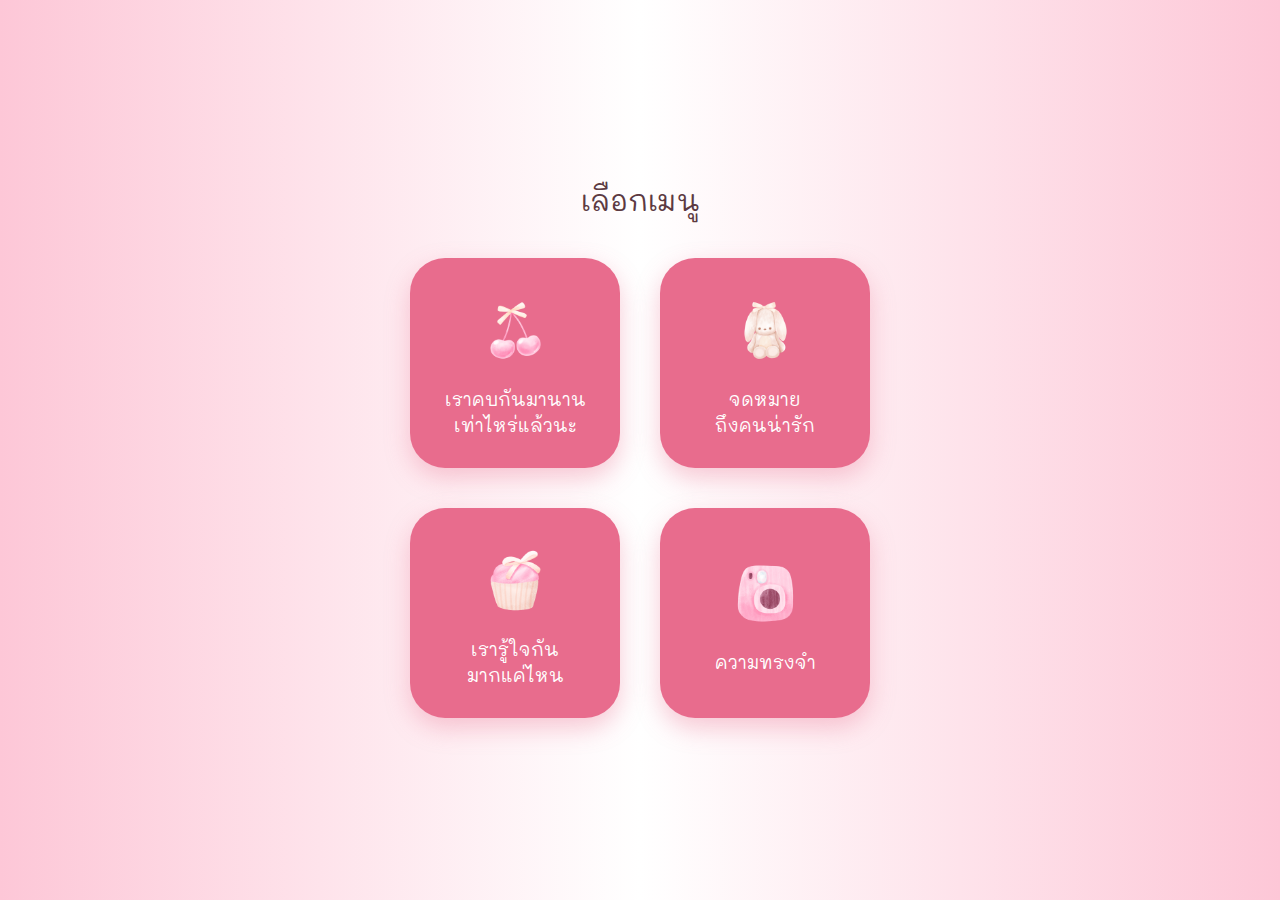
<file: menu.html>
<!DOCTYPE html>
<html lang="th">

<head>
    <meta charset="UTF-8">
    <meta name="viewport" content="width=device-width, initial-scale=1.0">
    <title>LOVE</title>
    <link href="https://fonts.googleapis.com/css2?family=Mali&display=swap" rel="stylesheet">
    <style>
        * {
            margin: 0;
            padding: 0;
            box-sizing: border-box;
        }

        html,
        body {
            height: 100%;
        }

        body {
            font-family: 'Mali', cursive;
            background: linear-gradient(to right, #FDC7D7, #FFFFFF, #FDC7D7);
            display: flex;
            align-items: center;
            justify-content: center;
        }

        /* ตัวครอบทั้งหมด */
        .wrapper {
            display: flex;
            flex-direction: column;
            align-items: center;
            justify-content: center;
            text-align: center;
        }

        /* หัวข้อ */
        .title {
            font-size: 28px;
            color: #5C3A42;
            margin-bottom: 40px;
            text-shadow: 0 1px 3px rgba(255, 255, 255, 0.6);
        }

        /* เมนู */
        .menu-container {
            display: grid;
            grid-template-columns: repeat(2, 1fr);
            gap: 40px;
            text-align: center;
        }

        .menu-item {
            background: #E86C8D;
            color: white;
            padding: 40px 30px;
            border-radius: 35px;
            width: 210px;
            height: 210px;
            display: flex;
            flex-direction: column;
            justify-content: center;
            align-items: center;
            text-decoration: none;
            transition: transform 0.25s ease, box-shadow 0.25s ease;
            box-shadow: 0 10px 25px rgba(232, 108, 141, 0.35);
        }

        .menu-item:hover {
            transform: translateY(-7px);
            box-shadow: 0 16px 35px rgba(232, 108, 141, 0.45);
        }

        .menu-item img {
            width: 85px;
            height: 85px;
            margin-bottom: 14px;
            user-select: none;
            pointer-events: none;
        }

        .menu-item p {
            color: #fff;
            font-size: 18px;
            line-height: 1.4;
        }





        /* กันติ่งขอบจอ + ระยะปลอดภัย */
        @supports (padding: max(0px)) {
            body {
                min-height: 100dvh;
                padding-left: max(24px, env(safe-area-inset-left));
                padding-right: max(24px, env(safe-area-inset-right));
                padding-top: max(24px, env(safe-area-inset-top));
                padding-bottom: max(24px, env(safe-area-inset-bottom));
            }
        }

        /* ---------- โทรศัพท์เล็กมาก (≤ 360px) ---------- */
        @media (max-width: 360px) {
            .title {
                font-size: 20px;
                margin-bottom: 18px;
            }

            .menu-container {
                grid-template-columns: repeat(2, 1fr);
                gap: 14px;
            }

            .menu-item {
                width: 140px;
                height: 140px;
                padding: 18px 14px;
                border-radius: 22px;
                box-shadow: 0 8px 20px rgba(232, 108, 141, .32);
            }

            .menu-item img {
                width: 48px;
                height: 48px;
                margin-bottom: 8px;
            }

            .menu-item p {
                font-size: 14px;
                line-height: 1.35;
            }
        }

        /* ---------- โทรศัพท์ทั่วไป (361–480px) ---------- */
        @media (min-width: 361px) and (max-width: 480px) {
            .title {
                font-size: 22px;
                margin-bottom: 22px;
            }

            .menu-container {
                grid-template-columns: repeat(2, 1fr);
                gap: 18px;
            }

            .menu-item {
                width: 160px;
                height: 160px;
                padding: 22px 16px;
                border-radius: 24px;
            }

            .menu-item img {
                width: 60px;
                height: 60px;
                margin-bottom: 10px;
            }

            .menu-item p {
                font-size: 15px;
            }
        }

        /* ---------- มือถือจอใหญ่ / Phablet (481–599px) ---------- */
        @media (min-width: 481px) and (max-width: 599px) {
            .title {
                font-size: 24px;
                margin-bottom: 26px;
            }

            .menu-container {
                grid-template-columns: repeat(2, 1fr);
                gap: 22px;
            }

            .menu-item {
                width: 180px;
                height: 180px;
                padding: 26px 18px;
                border-radius: 26px;
            }

            .menu-item img {
                width: 70px;
                height: 70px;
                margin-bottom: 12px;
            }

            .menu-item p {
                font-size: 16px;
            }
        }

        /* ---------- iPad / Tablet (600–1024px) ---------- */
        @media (min-width: 600px) and (max-width: 1024px) {
            .title {
                font-size: 28px;
                margin-bottom: 30px;
            }

            .menu-container {
                grid-template-columns: repeat(2, 1fr);
                /* ← เปลี่ยนจาก 3 เป็น 2 */
                gap: 28px;
            }

            .menu-item {
                width: 200px;
                height: 200px;
                padding: 28px 20px;
                border-radius: 30px;
                box-shadow: 0 12px 30px rgba(232, 108, 141, .35);
            }

            .menu-item img {
                width: 80px;
                height: 80px;
                margin-bottom: 12px;
            }

            .menu-item p {
                font-size: 17px;
            }
        }


        /* ---------- แนวนอนความสูงน้อย (Landscape/จอเตี้ย) ---------- */
        @media (orientation: landscape) and (max-height: 420px) {
            .title {
                font-size: 18px;
                margin-bottom: 12px;
            }

            .menu-container {
                grid-template-columns: repeat(4, 1fr);
                gap: 12px;
            }

            .menu-item {
                width: 130px;
                height: 130px;
                padding: 14px 10px;
                border-radius: 18px;
                box-shadow: 0 6px 16px rgba(232, 108, 141, .28);
            }

            .menu-item img {
                width: 40px;
                height: 40px;
                margin-bottom: 6px;
            }

            .menu-item p {
                font-size: 12px;
                line-height: 1.3;
            }
        }

        /* ---------- ผู้ใช้ลด Motion ---------- */
        @media (prefers-reduced-motion: reduce) {
            .menu-item {
                transition: none !important;
            }
        }
    </style>
</head>

<body>
    <div class="wrapper">
        <p class="title">เลือกเมนู</p>

        <div class="menu-container">
            <a href="love-days.html" class="menu-item">
                <img src="img/8.png" alt="เชอร์รี่">
                <p>เราคบกันมานาน<br>เท่าไหร่แล้วนะ</p>
            </a>

            <a href="letter.html" class="menu-item">
                <img src="img/7.png" alt="กระต่าย">
                <p>จดหมาย<br>ถึงคนน่ารัก</p>
            </a>

            <a href="game.html" class="menu-item">
                <img src="img/9.png" alt="คัพเค้ก">
                <p>เรารู้ใจกัน<br>มากแค่ไหน</p>
            </a>

            <a href="memory.html" class="menu-item">
                <img src="img/10.png" alt="กล้อง">
                <p>ความทรงจำ</p>
            </a>
        </div>
    </div>
</body>

</html>
</file>
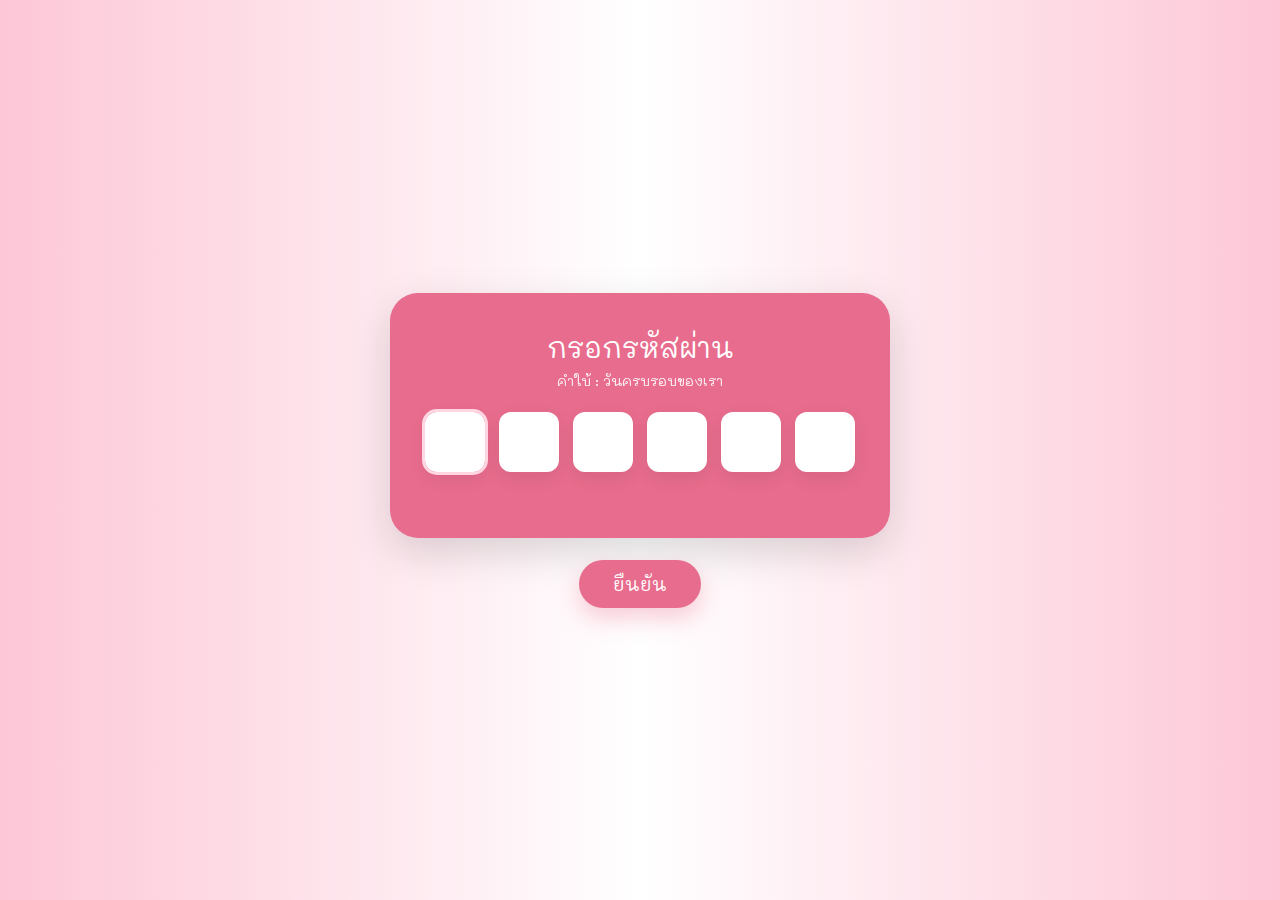
<file: pass.html>
<!DOCTYPE html>
<html lang="th">

<head>
    <meta charset="UTF-8" />
    <meta name="viewport" content="width=device-width, initial-scale=1.0" />
    <title>LOVE</title>
    <link href="https://fonts.googleapis.com/css2?family=Mali&display=swap" rel="stylesheet">
    <style>
        /* base */
        * {
            margin: 0;
            padding: 0;
            box-sizing: border-box
        }

        html,
        body {
            height: 100%
        }

        body {
            font-family: 'Mali', cursive;
            background: linear-gradient(to right, #FDC7D7, #FFFFFF, #FDC7D7);
            display: flex;
            flex-direction: column;
            align-items: center;
            justify-content: center;
            text-align: center;
            padding: 28px 16px;
            gap: 22px;
        }

        /* card */
        .card {
            width: min(500px, 92vw);
            background: #E86C8D;
            color: #fff;
            border-radius: 28px;
            padding: 36px 46px 32px;
            box-shadow: 0 14px 40px rgba(0, 0, 0, .15);
        }

        .h-1 {
            font-size: 28px;
            margin-bottom: 6px
        }

        .hint {
            font-size: 14px;
            opacity: .9;
            margin-bottom: 22px
        }

        /* otp inputs */
        .inputs {
            display: flex;
            justify-content: center;
            gap: 14px;
        }

        .otp {
            width: 60px;
            height: 60px;
            border: none;
            border-radius: 12px;
            background: #ffffff;
            text-align: center;
            font-size: 24px;
            color: #E86C8D;
            box-shadow: 0 6px 18px rgba(0, 0, 0, .08);
            transition: transform .06s ease;
        }

        .otp:focus {
            outline: 3px solid #FFD6E1
        }

        /* ข้อความผิดพลาด (อยู่ในการ์ด ใต้ช่องรหัส) */
        .error-inline {
            margin-top: 14px;
            font-size: 14px;
            color: #FFFFFF;
            opacity: 0;
            transform: translateY(6px);
            transition: opacity .18s ease, transform .18s ease;
            height: 20px;
            /* กันกระโดดเลย์เอาต์ */
            display: flex;
            align-items: center;
            justify-content: center;
        }

        .error-inline.show {
            opacity: 1;
            transform: translateY(0);
        }

        /* เขย่าเมื่อผิด */
        @keyframes shake {

            10%,
            90% {
                transform: translateX(-2px);
            }

            20%,
            80% {
                transform: translateX(4px);
            }

            30%,
            50%,
            70% {
                transform: translateX(-6px);
            }

            40%,
            60% {
                transform: translateX(6px);
            }
        }

        .shake {
            animation: shake .4s both;
        }

        /* ปุ่มด้านนอกการ์ด */
        .btn {
            display: inline-block;
            background: #E86C8D;
            color: #fff;
            text-decoration: none;
            padding: 12px 34px;
            border-radius: 999px;
            font-size: large;
            box-shadow: 0 10px 24px rgba(232, 108, 141, .35);
            transition: transform .06s ease, filter .15s ease, box-shadow .15s ease;
        }

        .btn:hover {
            filter: brightness(.96);
            transform: translateY(-1px)
        }

        .btn:active {
            transform: none;
            box-shadow: 0 8px 18px rgba(232, 108, 141, .28)
        }





        @supports (padding: max(0px)) {
            body {
                padding-left: max(28px, env(safe-area-inset-left));
                padding-right: max(28px, env(safe-area-inset-right));
                padding-top: max(28px, env(safe-area-inset-top));
                padding-bottom: max(28px, env(safe-area-inset-bottom));
            }
        }

        /* ---------- โทรศัพท์เล็กมาก (≤ 360px) ---------- */
        @media (max-width: 360px) {
            body {
                gap: 16px;
                padding: 22px 14px;
            }

            .card {
                width: min(94vw, 420px);
                padding: 26px 24px 24px;
                border-radius: 22px;
                box-shadow: 0 10px 28px rgba(0, 0, 0, .14);
            }

            .h-1 {
                font-size: 22px;
                margin-bottom: 4px;
            }

            .hint {
                font-size: 12px;
                margin-bottom: 16px;
            }

            .inputs {
                gap: 10px;
            }

            .otp {
                width: 48px;
                height: 54px;
                font-size: 22px;
                border-radius: 10px;
            }

            .error-inline {
                font-size: 12px;
                height: 18px;
                margin-top: 10px;
            }

            .btn {
                font-size: 15px;
                padding: 10px 22px;
            }
        }

        /* ---------- โทรศัพท์ทั่วไป (361–480px) ---------- */
        @media (min-width: 361px) and (max-width: 480px) {
            body {
                gap: 18px;
                padding: 24px 16px;
            }

            .card {
                width: min(92vw, 480px);
                padding: 30px 28px 26px;
                border-radius: 24px;
            }

            .h-1 {
                font-size: 24px;
            }

            .hint {
                font-size: 13px;
                margin-bottom: 18px;
            }

            .inputs {
                gap: 12px;
            }

            .otp {
                width: 54px;
                height: 58px;
                font-size: 23px;
            }

            .btn {
                font-size: 16px;
                padding: 11px 26px;
            }
        }

        /* ---------- มือถือจอใหญ่ / Phablet (481–599px) ---------- */
        @media (min-width: 481px) and (max-width: 599px) {
            .card {
                width: min(88vw, 520px);
                padding: 32px 36px 28px;
            }

            .h-1 {
                font-size: 26px;
            }

            .hint {
                font-size: 14px;
            }

            .inputs {
                gap: 14px;
            }

            .otp {
                width: 58px;
                height: 62px;
                font-size: 24px;
            }

            .btn {
                font-size: 17px;
                padding: 12px 30px;
            }
        }

        /* ---------- iPad / Tablet (600–1024px) ---------- */
        @media (min-width: 600px) and (max-width: 1024px) {
            body {
                gap: 22px;
                padding: 32px 28px;
            }

            .card {
                width: min(80vw, 560px);
                padding: 36px 44px 32px;
                border-radius: 28px;
                box-shadow: 0 14px 40px rgba(0, 0, 0, .15);
            }

            .h-1 {
                font-size: 28px;
            }

            .hint {
                font-size: 15px;
                margin-bottom: 22px;
            }

            .inputs {
                gap: 16px;
            }

            .otp {
                width: 64px;
                height: 68px;
                font-size: 26px;
            }

            .btn {
                font-size: 18px;
                padding: 13px 34px;
            }
        }

        /* ---------- แนวนอนความสูงน้อย (Landscape/จอเตี้ย) ---------- */
        @media (orientation: landscape) and (max-height: 420px) {
            body {
                gap: 12px;
                padding-top: 16px;
                padding-bottom: 16px;
            }

            .card {
                width: min(86vw, 600px);
                padding: 22px 20px 18px;
                border-radius: 20px;
            }

            .h-1 {
                font-size: 20px;
                margin-bottom: 2px;
            }

            .hint {
                font-size: 12px;
                margin-bottom: 12px;
            }

            .inputs {
                gap: 8px;
            }

            .otp {
                width: 44px;
                height: 48px;
                font-size: 20px;
            }

            .btn {
                font-size: 14px;
                padding: 8px 18px;
            }
        }

        /* ---------- ผู้ใช้ลด Motion ---------- */
        @media (prefers-reduced-motion: reduce) {

            .otp,
            .btn {
                transition: none !important;
            }

            .shake {
                animation: none !important;
            }
        }

        /* โทรศัพท์เล็กมาก (≤ 360px) */
        @media (max-width: 360px) {
            .card {
                width: min(96vw, 420px);
                padding: 20px 16px 18px;
                /* ลด padding เพื่อเพิ่มพื้นที่เนื้อใน */
            }

            .inputs {
                display: grid;
                /* เปลี่ยนจาก flex เป็น grid */
                grid-template-columns: repeat(6, 1fr);
                gap: 8px;
                /* ช่องว่างย่อให้สมดุล */
                width: 100%;
                max-width: 100%;
            }

            .otp {
                width: 100%;
                /* ให้กว้างเต็ม cell */
                height: auto;
                aspect-ratio: 1 / 1;
                /* ทำให้เป็นสี่เหลี่ยมจัตุรัส */
                font-size: clamp(16px, 6.2vw, 20px);
                border-radius: 10px;
            }

            .h-1 {
                font-size: 20px;
                margin-bottom: 2px;
            }

            .hint {
                font-size: 12px;
                margin-bottom: 12px;
            }

            .error-inline {
                font-size: 12px;
                height: 18px;
                margin-top: 8px;
            }

            .btn {
                font-size: 14px;
                padding: 8px 18px;
            }
        }

        /* โทรศัพท์ทั่วไป (361–480px) */
        @media (min-width: 361px) and (max-width: 480px) {
            .card {
                width: min(94vw, 480px);
                padding: 24px 18px 20px;
            }

            .inputs {
                display: grid;
                grid-template-columns: repeat(6, 1fr);
                gap: 10px;
                width: 100%;
            }

            .otp {
                width: 100%;
                height: auto;
                aspect-ratio: 1 / 1;
                font-size: clamp(18px, 5.4vw, 22px);
            }
        }

        /* แนวนอนความสูงน้อย — กันล้นเวลาเอียงเครื่อง */
        @media (orientation: landscape) and (max-height: 420px) {
            .inputs {
                display: grid;
                grid-template-columns: repeat(6, 1fr);
                gap: 8px;
            }

            .otp {
                width: 100%;
                height: auto;
                aspect-ratio: 1 / 1;
                font-size: clamp(14px, 2.2vh, 18px);
            }
        }
    </style>
</head>

<body>

    <!-- การ์ด -->
    <section class="card" aria-label="กรอกรหัสผ่าน 6 หลัก">
        <p class="h-1">กรอกรหัสผ่าน</p>
        <p class="hint">คำใบ้ : วันครบรอบของเรา</p>

        <div class="inputs" id="inputsRow">
            <input class="otp" type="password" inputmode="numeric" maxlength="1" aria-label="หลักที่ 1">
            <input class="otp" type="password" inputmode="numeric" maxlength="1" aria-label="หลักที่ 2">
            <input class="otp" type="password" inputmode="numeric" maxlength="1" aria-label="หลักที่ 3">
            <input class="otp" type="password" inputmode="numeric" maxlength="1" aria-label="หลักที่ 4">
            <input class="otp" type="password" inputmode="numeric" maxlength="1" aria-label="หลักที่ 5">
            <input class="otp" type="password" inputmode="numeric" maxlength="1" aria-label="หลักที่ 6">
        </div>

        <!-- ข้อความแสดงเมื่อรหัสไม่ถูกต้อง (ในการ์ด) -->
        <div class="error-inline" id="errorInline" aria-live="polite">รหัสไม่ถูกต้อง</div>
    </section>

    <!-- ปุ่มด้านนอกการ์ด -->
    <a href="flower.html" id="submitBtn" class="btn" role="button">ยืนยัน</a>

    <script>
        // ===== ตั้งค่า =====
        const CORRECT = "040525";          // รหัสที่ถูกต้อง (6 หลัก)
        const SUCCESS_HREF = "flower.html";   // ลิงก์เมื่อรหัสถูก

        const inputs = Array.from(document.querySelectorAll('.otp'));
        const submitBtn = document.getElementById('submitBtn');
        const errorInline = document.getElementById('errorInline');
        const inputsRow = document.getElementById('inputsRow');

        inputs[0].focus();

        // auto-advance, backspace, paste
        inputs.forEach((el, i) => {
            el.addEventListener('input', () => {
                el.value = el.value.replace(/\D/g, '').slice(0, 1);
                if (el.value && i < inputs.length - 1) inputs[i + 1].focus();
            });
            el.addEventListener('keydown', (e) => {
                if (e.key === 'Backspace' && !el.value && i > 0) {
                    inputs[i - 1].focus();
                    inputs[i - 1].value = '';
                }
                if (e.key === 'Enter') checkCode();
            });
            el.addEventListener('paste', (e) => {
                e.preventDefault();
                const text = (e.clipboardData || window.clipboardData).getData('text').replace(/\D/g, '').slice(0, 6);
                if (!text) return;
                for (let k = 0; k < inputs.length; k++) inputs[k].value = text[k] || '';
                (text.length >= 6 ? submitBtn : inputs[Math.min(text.length, 5)]).focus();
            });
        });

        submitBtn.addEventListener('click', (e) => { e.preventDefault(); checkCode(); });

        function checkCode() {
            const entered = inputs.map(i => i.value).join('');
            if (entered === CORRECT) {
                window.location.href = SUCCESS_HREF;
            } else {
                // แสดงข้อความในการ์ด + เขย่าช่อง
                errorInline.classList.add('show');
                inputsRow.classList.remove('shake');
                // trigger reflow สำหรับรีสตาร์ทแอนิเมชัน
                void inputsRow.offsetWidth;
                inputsRow.classList.add('shake');

                setTimeout(() => errorInline.classList.remove('show'), 2000);

                inputs.forEach(i => i.value = '');
                inputs[0].focus();
            }
        }
    </script>
</body>

</html>
</file>
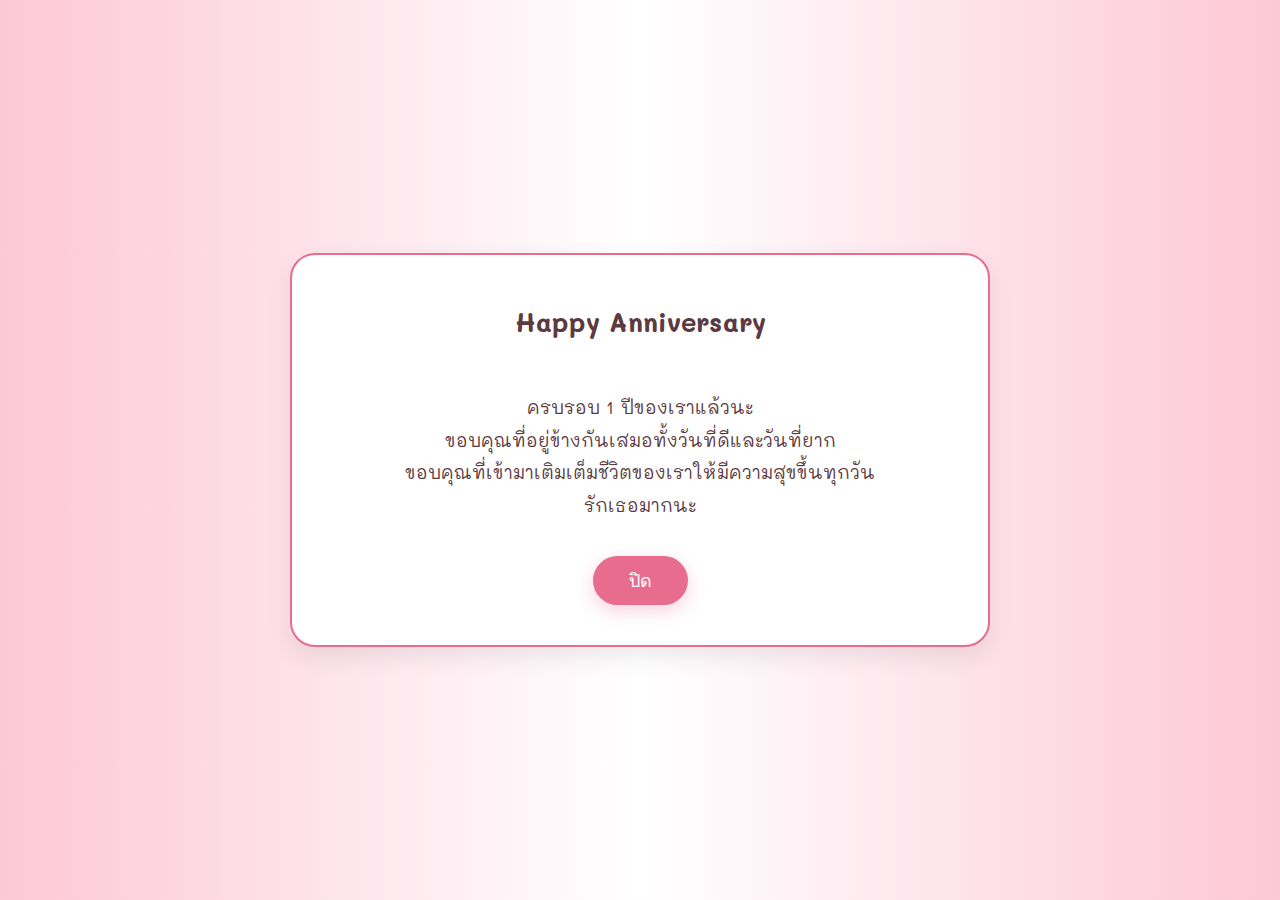
<file: toyou.html>
<!DOCTYPE html>
<html lang="th">

<head>
    <meta charset="UTF-8">
    <meta name="viewport" content="width=device-width, initial-scale=1.0">
    <title>จดหมายถึงคนน่ารัก</title>
    <link href="https://fonts.googleapis.com/css2?family=Mali&display=swap" rel="stylesheet">
    <style>
        * {
            margin: 0;
            padding: 0;
            box-sizing: border-box;
        }

        html,
        body {
            height: 100%;
        }

        body {
            font-family: 'Mali', cursive;
            background: linear-gradient(to right, #FDC7D7, #FFFFFF, #FDC7D7);
            display: flex;
            align-items: center;
            justify-content: center;
            text-align: center;
        }

        .letter-card {
            background: #fff;
            border-radius: 25px;
            padding: 50px 40px 40px;
            width: min(90%, 700px);
            border: 2px solid #E86C8D;
            box-shadow: 0 10px 25px rgba(0, 0, 0, 0.08);
        }

        h2 {
            color: #5C3A42;
            font-size: 26px;
            margin-bottom: 20px;
        }

        p {
            color: #5C3A42;
            font-size: 18px;
            line-height: 1.8;
            margin-bottom: 35px;
            white-space: pre-line;
        }

        .close-btn {
            background: #E86C8D;
            color: #fff;
            font-size: 18px;
            padding: 10px 36px;
            border: none;
            border-radius: 999px;
            cursor: pointer;
            transition: transform 0.2s ease, box-shadow 0.2s ease;
            box-shadow: 0 6px 18px rgba(232, 108, 141, 0.3);
        }

        .close-btn:hover {
            transform: translateY(-2px);
            box-shadow: 0 10px 25px rgba(232, 108, 141, 0.4);
        }




        /* กันติ่งขอบจอ + ระยะปลอดภัย */
        @supports (padding: max(0px)) {
            body {
                min-height: 100dvh;
                padding-left: max(24px, env(safe-area-inset-left));
                padding-right: max(24px, env(safe-area-inset-right));
                padding-top: max(24px, env(safe-area-inset-top));
                padding-bottom: max(24px, env(safe-area-inset-bottom));
            }
        }

        /* ---------- โทรศัพท์เล็กมาก (≤ 360px) ---------- */
        @media (max-width: 360px) {
            .letter-card {
                padding: 26px 18px 24px;
                border-radius: 20px;
                width: 94%;
                box-shadow: 0 8px 20px rgba(0, 0, 0, .1);
            }

            h2 {
                font-size: 20px;
                margin-bottom: 14px;
            }

            p {
                font-size: 15px;
                line-height: 1.65;
                margin-bottom: 24px;
            }

            .close-btn {
                font-size: 15px;
                padding: 8px 20px;
                box-shadow: 0 6px 14px rgba(232, 108, 141, .28);
            }
        }

        /* ---------- โทรศัพท์ทั่วไป (361–480px) ---------- */
        @media (min-width: 361px) and (max-width: 480px) {
            .letter-card {
                padding: 32px 24px 28px;
                border-radius: 22px;
                width: 92%;
            }

            h2 {
                font-size: 22px;
                margin-bottom: 16px;
            }

            p {
                font-size: 16px;
                margin-bottom: 30px;
            }

            .close-btn {
                font-size: 16px;
                padding: 9px 26px;
            }
        }

        /* ---------- มือถือจอใหญ่ / Phablet (481–599px) ---------- */
        @media (min-width: 481px) and (max-width: 599px) {
            .letter-card {
                padding: 36px 32px 30px;
                border-radius: 24px;
                width: 88%;
            }

            h2 {
                font-size: 24px;
            }

            p {
                font-size: 17px;
            }

            .close-btn {
                font-size: 17px;
                padding: 10px 30px;
            }
        }

        /* ---------- iPad / Tablet (600–1024px) ---------- */
        @media (min-width: 600px) and (max-width: 1024px) {
            .letter-card {
                padding: 44px 36px 34px;
                border-radius: 25px;
                width: min(80%, 700px);
                box-shadow: 0 10px 25px rgba(0, 0, 0, .12);
            }

            h2 {
                font-size: 26px;
            }

            p {
                font-size: 18px;
            }

            .close-btn {
                font-size: 18px;
                padding: 10px 32px;
            }
        }

        /* ---------- แนวนอนความสูงน้อย (Landscape/จอเตี้ย) ---------- */
        @media (orientation: landscape) and (max-height: 420px) {
            body {
                padding-top: 12px;
                padding-bottom: 12px;
            }

            .letter-card {
                width: 86%;
                padding: 22px 18px;
                border-radius: 18px;
            }

            h2 {
                font-size: 18px;
                margin-bottom: 10px;
            }

            p {
                font-size: 14px;
                margin-bottom: 16px;
            }

            .close-btn {
                font-size: 14px;
                padding: 8px 18px;
            }
        }

        /* ---------- ผู้ใช้ลด Motion ---------- */
        @media (prefers-reduced-motion: reduce) {
            .close-btn {
                transition: none !important;
            }
        }
    </style>
</head>

<body>
    <div class="letter-card">
        <h2>Happy Anniversary</h2>
        <p>
            ครบรอบ 1 ปีของเราแล้วนะ
            ขอบคุณที่อยู่ข้างกันเสมอทั้งวันที่ดีและวันที่ยาก
            ขอบคุณที่เข้ามาเติมเต็มชีวิตของเราให้มีความสุขขึ้นทุกวัน
            รักเธอมากนะ
        </p>

        <!-- ปุ่มกลับไปหน้าเมนู -->
        <button class="close-btn" onclick="window.location.href='menu.html'">ปิด</button>
    </div>
</body>

</html>
</file>
<file: css/style.css>
* {
    margin: 0;
    padding: 0;
    box-sizing: border-box;
}

html,
body {
    height: 100%;
}

body {
    font-family: 'mali';
    background: linear-gradient(to right, #FDC7D7, #FFFFFF, #FDC7D7);
    min-height: 100dvh;
    display: flex;
    flex-direction: column;
    align-items: center;
    justify-content: center;
    text-align: center;
    gap: 16px;
    padding: 24px;
}

body>img {
    width: min(380px, 72vw);
    height: auto;
    filter: drop-shadow(0 18px 32px rgba(0, 0, 0, .08));
    margin-bottom: 20px;
}

body>p {
    color: #5C3A42;
    font-size: clamp(18px, 2.6vw, 28px);
    letter-spacing: .5px;
}

body>a {
    display: inline-block;
    margin-top: 4px;
    background: #E86C8D;
    color: #FFFFFF;
    text-decoration: none;
    font-size: large;
    padding: 12px 26px;
    border-radius: 999px;
    box-shadow: 0 10px 24px rgba(232, 108, 141, .35);
    transition: transform .06s ease, filter .15s ease, box-shadow .15s ease;
}

body>a:hover {
    filter: brightness(.96);
    transform: translateY(-1px);
    box-shadow: 0 14px 30px rgba(232, 108, 141, .42);
}

body>a:active {
    transform: translateY(0);
    box-shadow: 0 8px 18px rgba(232, 108, 141, .28);
}



@supports (padding: max(0px)) {
    body {
        padding-left: max(24px, env(safe-area-inset-left));
        padding-right: max(24px, env(safe-area-inset-right));
        padding-top: max(24px, env(safe-area-inset-top));
        padding-bottom: max(24px, env(safe-area-inset-bottom));
    }
}

/* ---------- โทรศัพท์เล็กมาก (≤ 360px) ---------- */
@media (max-width: 360px) {
    body {
        gap: 10px;
    }

    body>img {
        width: min(78vw, 300px);
        filter: drop-shadow(0 12px 24px rgba(0, 0, 0, .10));
        margin-bottom: 12px;
    }

    body>p {
        font-size: clamp(16px, 4.6vw, 18px);
        line-height: 1.55;
        letter-spacing: .3px;
    }

    body>a {
        font-size: 15px;
        padding: 10px 20px;
        box-shadow: 0 8px 18px rgba(232, 108, 141, .32);
    }
}

/* ---------- โทรศัพท์ทั่วไป (361–480px) ---------- */
@media (min-width: 361px) and (max-width: 480px) {
    body {
        gap: 12px;
    }

    body>img {
        width: min(82vw, 340px);
        margin-bottom: 14px;
    }

    body>p {
        font-size: clamp(17px, 4vw, 20px);
        line-height: 1.6;
    }

    body>a {
        font-size: 16px;
        padding: 11px 22px;
    }
}

/* ---------- มือถือจอใหญ่ / Phablet (481–599px) ---------- */
@media (min-width: 481px) and (max-width: 599px) {
    body>img {
        width: min(70vw, 380px);
    }

    body>p {
        font-size: clamp(18px, 3.2vw, 22px);
    }

    body>a {
        font-size: 17px;
        padding: 12px 24px;
    }
}

/* ---------- iPad / Tablet (600–1024px) ---------- */
@media (min-width: 600px) and (max-width: 1024px) {
    body {
        gap: 16px;
        padding: 32px;
    }

    body>img {
        /* ใหญ่ขึ้นพอดีสายตา แต่ยังไม่เต็มจอ */
        width: min(56vw, 520px);
        filter: drop-shadow(0 18px 32px rgba(0, 0, 0, .10));
        margin-bottom: 18px;
    }

    body>p {
        font-size: clamp(20px, 2.2vw, 26px);
        line-height: 1.6;
    }

    body>a {
        font-size: 18px;
        padding: 13px 28px;
        box-shadow: 0 12px 26px rgba(232, 108, 141, .35);
    }
}

/* ---------- แนวนอนความสูงน้อย (Landscape/จอเตี้ย) ---------- */
@media (orientation: landscape) and (max-height: 420px) {
    body {
        gap: 8px;
        padding-top: 16px;
        padding-bottom: 16px;
    }

    body>img {
        width: min(40vh, 260px);
        /* อิงความสูงเพื่อไม่ให้เกินจอ */
        margin-bottom: 8px;
    }

    body>p {
        font-size: clamp(14px, 2.2vh, 18px);
    }

    body>a {
        font-size: clamp(13px, 2.0vh, 16px);
        padding: 8px 18px;
    }
}

/* ---------- ผู้ใช้ลด Motion ---------- */
@media (prefers-reduced-motion: reduce) {
    body>a {
        transition: none;
    }
}
</file>
